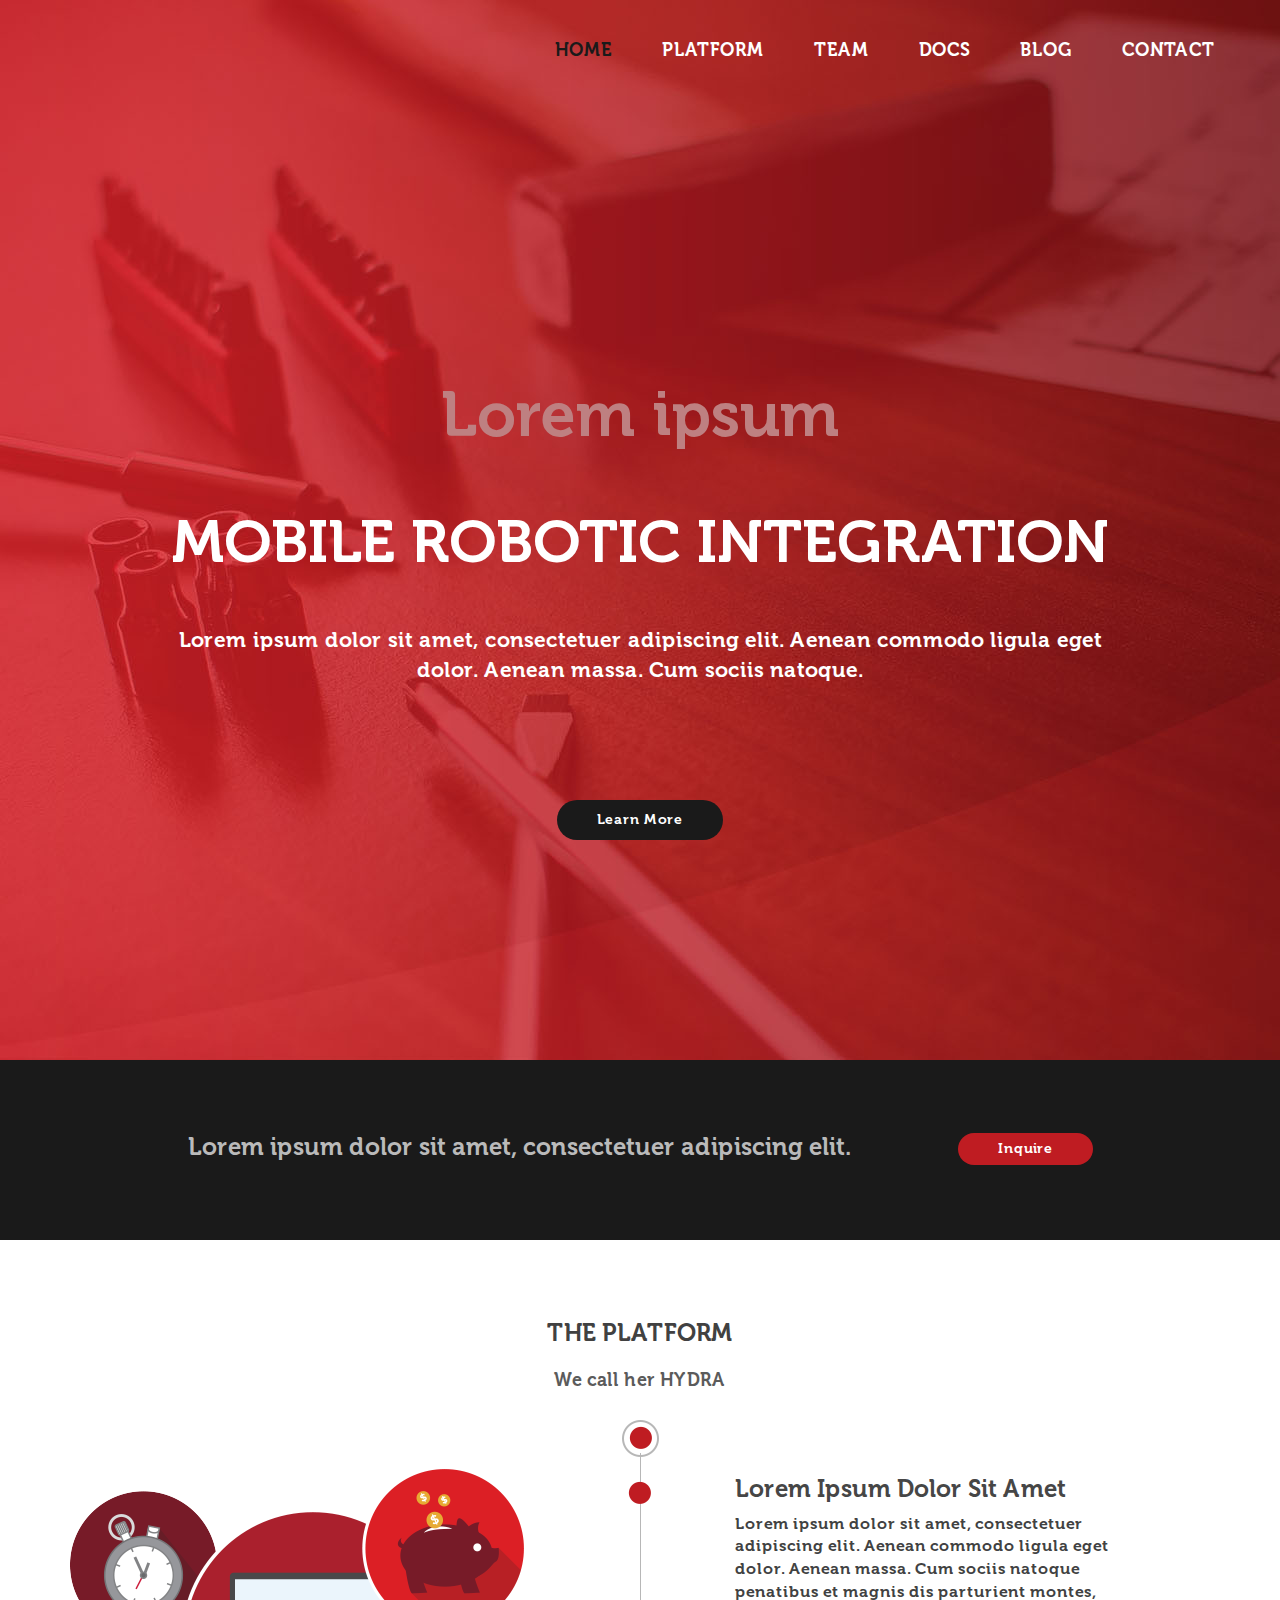
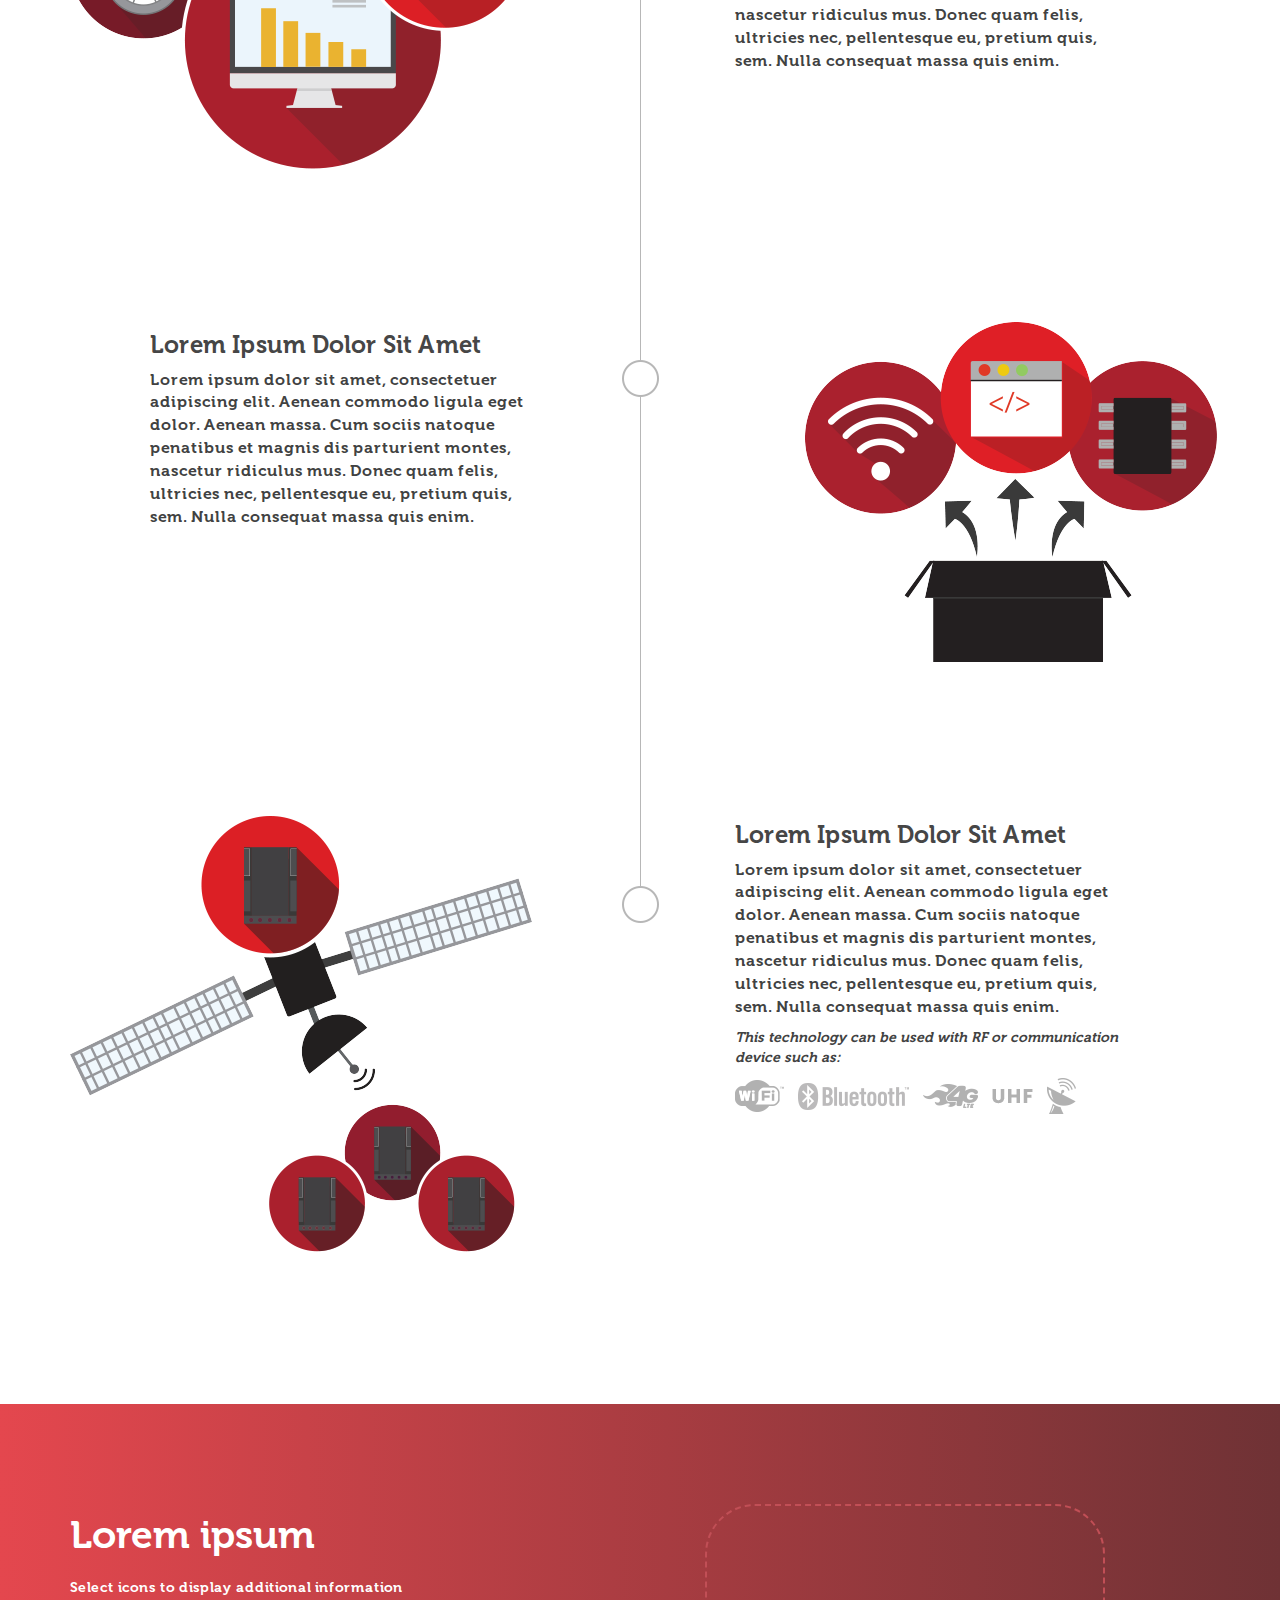
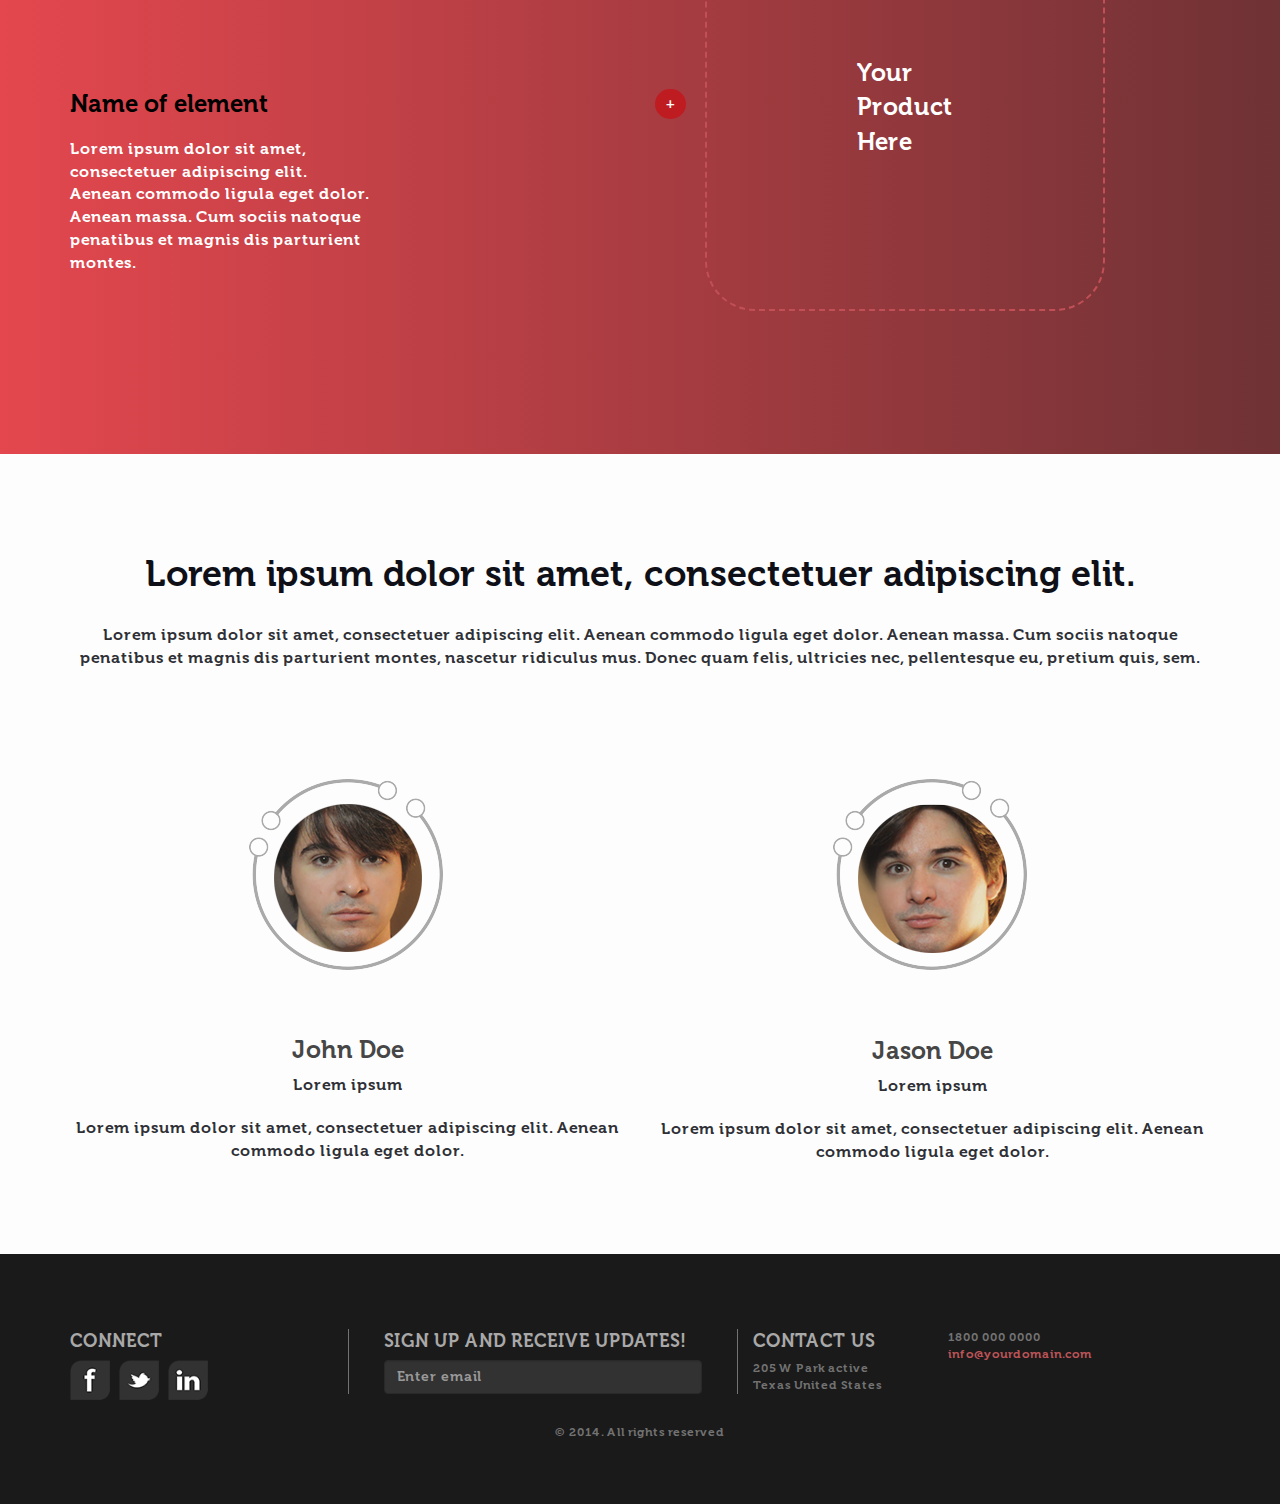
<file: One/www/index.html>
<!DOCTYPE html>
<html lang="en">
  <head>
    <meta charset="utf-8">
    <meta http-equiv="X-UA-Compatible" content="IE=edge">
    <meta name="viewport" content="width=device-width, initial-scale=1">
    <!-- The above 3 meta tags *must* come first in the head; any other head content must come *after* these tags -->
    <title>Bootstrap Challenge | One</title>

    <!-- Bootstrap -->
    <link href="css/bootstrap.min.css" rel="stylesheet">
    <link href="css/style.css" rel="stylesheet">

    <!-- HTML5 shim and Respond.js for IE8 support of HTML5 elements and media queries -->
    <!-- WARNING: Respond.js doesn't work if you view the page via file:// -->
    <!--[if lt IE 9]>
      <script src="https://oss.maxcdn.com/html5shiv/3.7.2/html5shiv.min.js"></script>
      <script src="https://oss.maxcdn.com/respond/1.4.2/respond.min.js"></script>
    <![endif]-->
  </head>
  <body>
  <section id="header">
    <div class="jumbotron">
      <nav class="navbar navbar-default">
        <div class="container-fluid">
        <div class="navbar-header">
        <button type="button" class="navbar-toggle collapsed" data-toggle="collapse" data-target="#bs-example-navbar-collapse-1" aria-expanded="false">
          <span class="sr-only">Toggle navigation</span>
          <span class="icon-bar"></span>
          <span class="icon-bar"></span>
          <span class="icon-bar"></span>
        </button>
      </div><!-- End navbar collapse -->
        <div class="collapse navbar-collapse" id="bs-example-navbar-collapse-1">
          <ul class="nav navbar-nav navbar-right">
            <li class="active"><a href="#">HOME <span class="sr-only">(current)</span></a></li>
            <li><a href="#">PLATFORM</a></li>
            <li><a href="#">TEAM</a></li>
            <li><a href="#">DOCS</a></li>
            <li><a href="#">BLOG</a></li>
            <li><a href="#">CONTACT</a></li>
          </ul>
        </div>
        </div>
      </nav>
      <div class="jumbotron-inner text-center">
        <h1>Lorem ipsum</h1>
        <h2>MOBILE ROBOTIC INTEGRATION</h2>
        <p class="jumbo-p center-block">Lorem ipsum dolor sit amet, consectetuer adipiscing elit. Aenean commodo ligula eget dolor. Aenean massa. Cum sociis natoque.</p>
        <a href="#" class="btn btn-default jumbo-btn" role="button">Learn More</a>
      </div>
    </div><!-- End Jumbotron -->
  </section>

  <section id="second">
    <div class="container">
      <div class="row">
        <div class="col-md-12 text-center">
          Lorem ipsum dolor sit amet, consectetuer adipiscing elit.
          <a href="#" class="btn btn-default second-btn" role="button">Inquire</a>
        </div>
      </div>
    </div>
  </section>

  <section id="platform">
    <div class="container">
      <div class="row">
        <div class="col-md-12 text-center">
          <h3>THE <strong>PLATFORM</strong></h3>
          <h4>We call her HYDRA</h4>
        </div>
      </div>

      <div class="row">
        <div class="col-md-6 platform-leftcol">
          <img src="img/image-1.png" alt="image one" />
        </div>
        <div class="col-md-6 platform-rightcol">
          <h5>Lorem Ipsum Dolor Sit Amet</h5>
          <p>
            Lorem ipsum dolor sit amet, consectetuer adipiscing elit. Aenean commodo ligula eget dolor. Aenean massa. Cum sociis natoque penatibus et magnis dis parturient montes, nascetur ridiculus mus. Donec quam felis, ultricies nec, pellentesque eu, pretium quis, sem. Nulla consequat massa quis enim.
          </p>
        </div>
      </div><!-- End row one -->

      <div class="row">
        <div class="col-md-6 platform-leftcol">
          <h5>Lorem Ipsum Dolor Sit Amet</h5>
          <p>
            Lorem ipsum dolor sit amet, consectetuer adipiscing elit. Aenean commodo ligula eget dolor. Aenean massa. Cum sociis natoque penatibus et magnis dis parturient montes, nascetur ridiculus mus. Donec quam felis, ultricies nec, pellentesque eu, pretium quis, sem. Nulla consequat massa quis enim.
          </p>
        </div>
        <div class="col-md-6 platform-rightcol">
          <img src="img/image-2.png" alt="image two" />
        </div>
      </div><!-- End row two -->

      <div class="row">
        <div class="col-md-6 platform-leftcol">
          <img src="img/image-3.png" alt="image three" />
        </div>
        <div class="col-md-6 platform-rightcol">
          <h5>Lorem Ipsum Dolor Sit Amet</h5>
          <p>
            Lorem ipsum dolor sit amet, consectetuer adipiscing elit. Aenean commodo ligula eget dolor. Aenean massa. Cum sociis natoque penatibus et magnis dis parturient montes, nascetur ridiculus mus. Donec quam felis, ultricies nec, pellentesque eu, pretium quis, sem. Nulla consequat massa quis enim.
          </p>
          <p class="second-psmall">
            This technology can be used with RF or communication device such as:
          </p>
          <div class="second-tech-list">
            <img src="img/tech-1.png" alt="tech one" />
            <img src="img/tech-2.png" alt="tech two" />
            <img src="img/tech-3.png" alt="tech three" />
            <img src="img/tech-4.png" alt="tech four" />
            <img src="img/tech-5.png" alt="tech five" />
          </div>
        </div>
      </div><!-- End row three -->
    </div>
  </section>

  <section id="product">
    <div class="container">
      <div class="row">
        <div class="col-md-6">
          <h6><strong>Lorem</strong> ipsum</h6>
          <span class="product-text">Select icons to display additional information</span>
          <h5>Name of element</h5>
          <p class="product-p">
            Lorem ipsum dolor sit amet, consectetuer adipiscing elit. Aenean commodo ligula eget dolor. Aenean massa. Cum sociis natoque penatibus et magnis dis parturient montes.
          </p>
        </div>
        <div class="col-md-6">
          <span class="btn product-btn pull-left">+</span>
          <div class="product-square">
            <div class="product-square-text">Your<br />Product<br />Here</div>
          </div>
        </div>
      </div>
    </div>
  </section>

  <section id="portrait">
    <div class="container">
      <div class="row text-center">
        <div class="col-md-12">
          <h3>Lorem ipsum dolor sit amet, consectetuer <strong>adipiscing elit.</strong></h3>
          <p>
            Lorem ipsum dolor sit amet, consectetuer adipiscing elit. Aenean commodo ligula eget dolor. Aenean massa. Cum sociis natoque penatibus et magnis dis parturient montes, nascetur ridiculus mus. Donec quam felis, ultricies nec, pellentesque eu, pretium quis, sem.
          </p>
        </div>
      </div>
      <div class="row text-center">
        <div class="col-md-6">
          <img src="img/portrait-1.png" alt="portrait one" />
          <h5>John Doe</h5>
          <p class="portrait-p">
            Lorem ipsum
          </p>
          <p>
            Lorem ipsum dolor sit amet, consectetuer adipiscing elit. Aenean commodo ligula eget dolor.
          </p>
        </div>
        <div class="col-md-6">
          <img src="img/portrait-2.png" alt="portrait two" />
          <h5>Jason Doe</h5>
          <p class="portrait-p">
            Lorem ipsum
          </p>
          <p>
            Lorem ipsum dolor sit amet, consectetuer adipiscing elit. Aenean commodo ligula eget dolor.
          </p>
        </div>
      </div>
    </div>
  </section>

  <footer>
    <div class="container">
      <div class="row">
        <div class="col-md-3">
          <p class="h7">CONNECT</p>
          <div class="footer-social">
            <img src="img/social-f.png" alt="Facebook" />
            <img src="img/social-t.png" alt="Twitter" />
            <img src="img/social-in.png" alt="in" />
          </div>
        </div>
        <div class="col-md-4 footer-middle">
          <p class="h7">SIGN UP AND RECEIVE UPDATES!</p>
          <input type="text" class="form-control" placeholder="Enter email">
        </div>
        <div class="col-md-2">
          <p class="h7">CONTACT US</p>
          <p>
          205 W Park active
          <br />
          Texas United States
          </p>
        </div>
        <div class="col-md-3">
          <p>
            1800 000 0000
            <br />
            <a href="#" class="footer-a">info@yourdomain.com</a>
          </p>
        </div>
      </div>
      <div class="row">
        <div class="col-md-12n text-center">
          <p class="footer-copy">&copy; 2014. All rights reserved</p>
        </div>
      </div>
    </div>
  </footer>

    <!-- jQuery (necessary for Bootstrap's JavaScript plugins) -->
    <script src="https://ajax.googleapis.com/ajax/libs/jquery/1.11.3/jquery.min.js"></script>
    <!-- Include all compiled plugins (below), or include individual files as needed -->
    <script src="js/bootstrap.min.js"></script>
  </body>
</html>
</file>
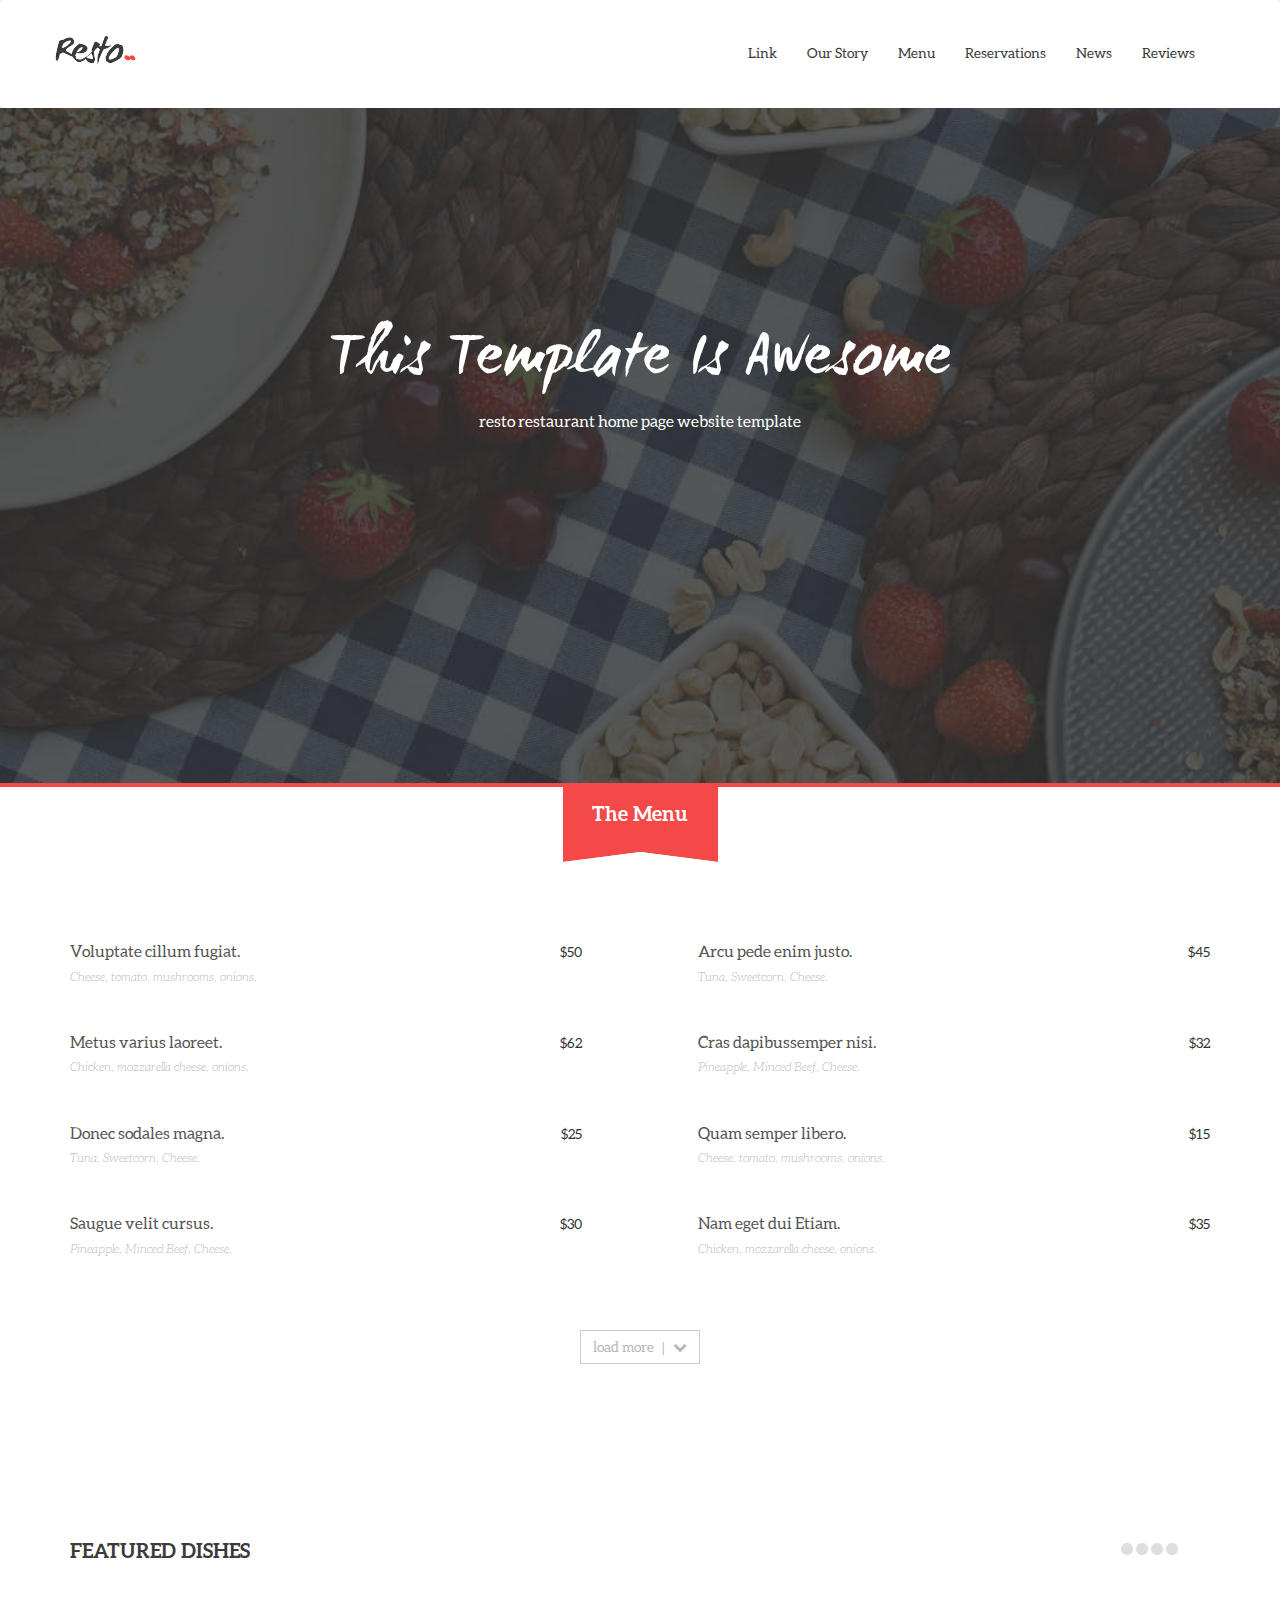
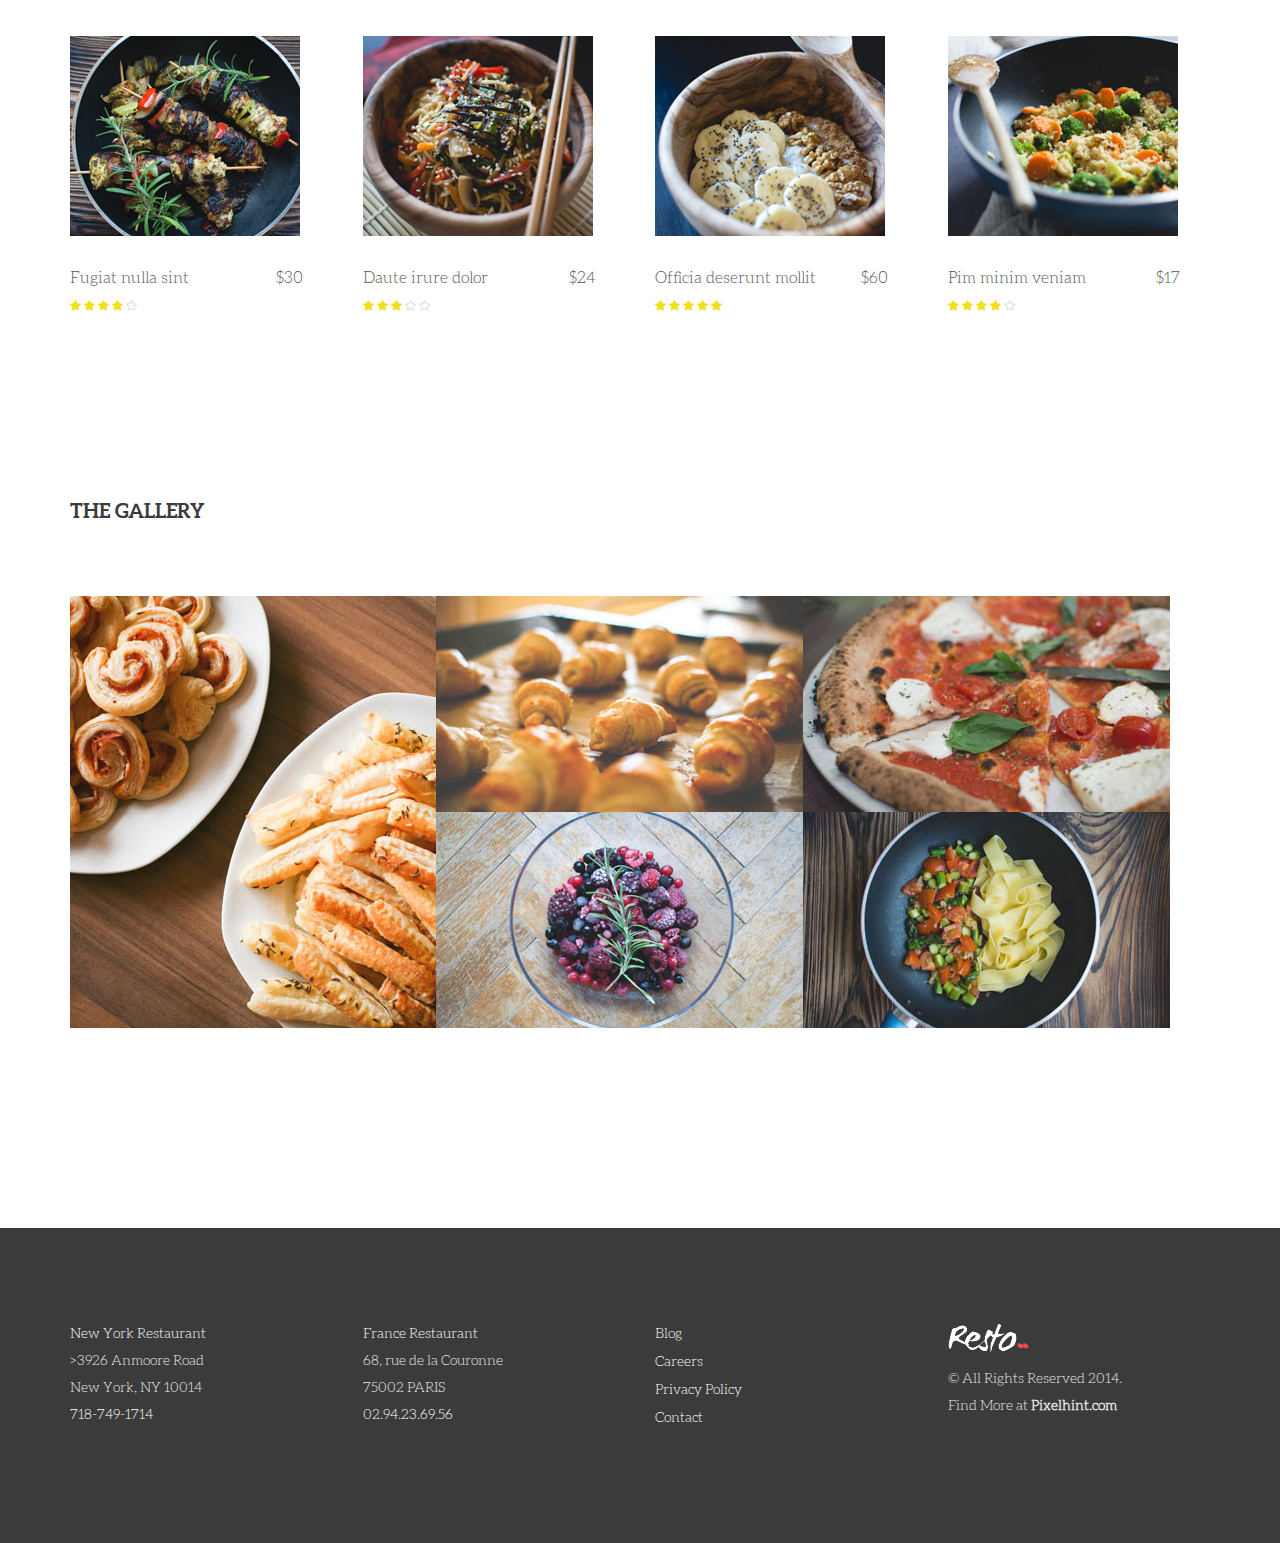
<file: Three/www/index.html>
<!DOCTYPE html>
<html lang="en">
  <head>
    <meta charset="utf-8">
    <meta http-equiv="X-UA-Compatible" content="IE=edge">
    <meta name="viewport" content="width=device-width, initial-scale=1">
    <!-- The above 3 meta tags *must* come first in the head; any other head content must come *after* these tags -->
    <title>Three</title>

    <!-- Bootstrap -->
    <link href="css/bootstrap.min.css" rel="stylesheet">

    <!-- Font Awesome -->
    <link rel="stylesheet" href="https://maxcdn.bootstrapcdn.com/font-awesome/4.5.0/css/font-awesome.min.css">

    <!-- Custom Style -->
    <link href="css/style.css" rel="stylesheet">

    <!-- HTML5 shim and Respond.js for IE8 support of HTML5 elements and media queries -->
    <!-- WARNING: Respond.js doesn't work if you view the page via file:// -->
    <!--[if lt IE 9]>
      <script src="https://oss.maxcdn.com/html5shiv/3.7.2/html5shiv.min.js"></script>
      <script src="https://oss.maxcdn.com/respond/1.4.2/respond.min.js"></script>
    <![endif]-->
  </head>
  <body>
    <section id="header">
      <div class="jumbotron">
        <nav class="navbar navbar-default">
          <div class="container">
            <!-- Brand and toggle get grouped for better mobile display -->
            <div class="navbar-header">
              <button type="button" class="navbar-toggle collapsed" data-toggle="collapse" data-target="#navbar-three" aria-expanded="false">
                <span class="sr-only">Toggle navigation</span>
                <span class="icon-bar"></span>
                <span class="icon-bar"></span>
                <span class="icon-bar"></span>
              </button>
              <a class="navbar-brand" href="#"><div class="logo"></div></a>
            </div>

            <!-- Collect the nav links, forms, and other content for toggling -->
            <div class="collapse navbar-collapse" id="navbar-three">
              <ul class="nav navbar-nav navbar-right">
                <li class="active"><a href="#">Link <span class="sr-only">(current)</span></a></li>
                <li><a href="#">Our Story</a></li>
                <li><a href="#">Menu</a></li>
                <li><a href="#">Reservations</a></li>
                <li><a href="#">News</a></li>
                <li><a href="#">Reviews</a></li>
              </ul>
            </div><!-- /.navbar-collapse -->
          </div><!-- /.container-fluid -->
        </nav>
        <div class="jumbotron-inner text-center">
          <div class="container">
            <h1>This Template Is Awesome</h1>
            <h2>resto restaurant home page website template</h2>
          </div>
        </div>
      </div>
    </section>

    <section id="menu">
      <div class="container">
        <div class="row">
          <div class="col-md-12 text-center">
            <h3 class="center-block">The Menu</h3>
          </div>
        </div>

        <div class="row">
          <div class="col-md-6 menu-right-padding">
            <div class="menu-item  clearfix">
              <div class="menu-info pull-left">
                <h4>Voluptate cillum fugiat.</h4>
                <h5>Cheese, tomato, mushrooms, onions.</h5>
              </div>
              <div class="menu-price pull-right">
                $50
              </div>
            </div>
            <div class="menu-item clearfix">
              <div class="menu-info pull-left">
                <h4>Metus varius laoreet.</h4>
                <h5>Chicken, mozzarella cheese, onions.</h5>
              </div>
              <div class="menu-price pull-right">
                $62
              </div>
            </div>
            <div class="menu-item clearfix">
              <div class="menu-info pull-left">
                <h4>Donec sodales magna.</h4>
                <h5>Tuna, Sweetcorn, Cheese.</h5>
              </div>
              <div class="menu-price pull-right">
                $25
              </div>
            </div>
            <div class="menu-item clearfix">
              <div class="menu-info pull-left">
                <h4>Saugue velit cursus.</h4>
                <h5>Pineapple, Minced Beef, Cheese.</h5>
              </div>
              <div class="menu-price pull-right">
                $30
              </div>
            </div>
          </div>
          <div class="col-md-6 menu-left-padding">
            <div class="menu-item  clearfix">
              <div class="menu-info pull-left">
                <h4>Arcu pede enim justo.</h4>
                <h5>Tuna, Sweetcorn, Cheese.</h5>
              </div>
              <div class="menu-price pull-right">
                $45
              </div>
            </div>
            <div class="menu-item clearfix">
              <div class="menu-info pull-left">
                <h4>Cras dapibussemper nisi.</h4>
                <h5>Pineapple, Minced Beef, Cheese.</h5>
              </div>
              <div class="menu-price pull-right">
                $32
              </div>
            </div>
            <div class="menu-item clearfix">
              <div class="menu-info pull-left">
                <h4>Quam semper libero.</h4>
                <h5>Cheese, tomato, mushrooms, onions.</h5>
              </div>
              <div class="menu-price pull-right">
                $15
              </div>
            </div>
            <div class="menu-item clearfix">
              <div class="menu-info pull-left">
                <h4>Nam eget dui Etiam.</h4>
                <h5>Chicken, mozzarella cheese, onions.</h5>
              </div>
              <div class="menu-price pull-right">
                $35
              </div>
            </div>
          </div>
        </div>

        <div class="row">
          <div class="col-md-12 text-center">
            <a href="#" class="btn btn-default" role="button">load more &nbsp; | &nbsp; <i class="fa fa-chevron-down"></i></a>
          </div>
        </div>
      </div>
    </section>

    <section id="dish">
      <div class="container">
        <div class="row">
          <div class="col-md-12">
            <div class="pull-left clearfix">
              <h6>FEATURED DISHES</h6>
            </div>
            <div class="pull-right clearfix dish-circle">
              <i class="fa fa-circle"></i>
              <i class="fa fa-circle"></i>
              <i class="fa fa-circle"></i>
              <i class="fa fa-circle"></i>
            </div>
          </div>
        </div>

        <div class="row">
          <div class="col-md-3">
            <div class="dish-item" id="dish-1"></div>
            <div class="dish-text">
              Fugiat nulla sint
              <div class="dish-rating">
                <i class="fa fa-star"></i>
                <i class="fa fa-star"></i>
                <i class="fa fa-star"></i>
                <i class="fa fa-star"></i>
                <i class="fa fa-star-o"></i>
              </div>
            </div>
            <div class="dish-text">
              $30
            </div>
          </div>
          <div class="col-md-3">
            <div class="dish-item" id="dish-2"></div>
            <div class="dish-text">
              Daute irure dolor
              <div class="dish-rating">
                <i class="fa fa-star"></i>
                <i class="fa fa-star"></i>
                <i class="fa fa-star"></i>
                <i class="fa fa-star-o"></i>
                <i class="fa fa-star-o"></i>
              </div>
            </div>
            <div class="dish-text">
              $24
            </div>
          </div>
          <div class="col-md-3">
            <div class="dish-item" id="dish-3"></div>
            <div class="dish-text">
              Officia deserunt mollit
              <div class="dish-rating">
                <i class="fa fa-star"></i>
                <i class="fa fa-star"></i>
                <i class="fa fa-star"></i>
                <i class="fa fa-star"></i>
                <i class="fa fa-star"></i>
              </div>
            </div>
            <div class="dish-text">
              $60
            </div>
          </div>
          <div class="col-md-3">
            <div class="dish-item" id="dish-4"></div>
            <div class="dish-text">
              Pim minim veniam
              <div class="dish-rating clearfix">
                <i class="fa fa-star"></i>
                <i class="fa fa-star"></i>
                <i class="fa fa-star"></i>
                <i class="fa fa-star"></i>
                <i class="fa fa-star-o"></i>
              </div>
            </div>
            <div class="dish-text">
              $17
            </div>
          </div>
        </div>
      </div>
    </section>

    <section id="gallery">
      <div class="container">
        <div class="row">
            <div class="col-md-12">
              <h6>THE GALLERY</h6>
            </div>
        </div>

        <div class="row">
          <div class="col-md-12">
              <div class="img"></div>
          </div>
        </div>
      </div>
    </section>

    <footer>
      <div class="container">
        <div class="row">
          <div class="col-md-3">
            <p>
              New York Restaurant
              <hr />
              <span>>3926 Anmoore Road</span>
              <hr />
              <span>New York, NY 10014</span>
              <hr />
              718-749-1714
            </p>
          </div>
          <div class="col-md-3">
            <p>
              France Restaurant
              <hr />
              <span>68, rue  de la Couronne</span>
              <hr />
              <span>75002 PARIS</span>
              <hr />
              02.94.23.69.56
            </p>
          </div>
          <div class="col-md-3">
            <a href="#">Blog</a>
            <a href="#">Careers</a>
            <a href="#">Privacy Policy</a>
            <a href="#">Contact</a>
          </div>
          <div class="col-md-3">
            <div class="logo-footer"></div>
            <p>
              <span>© All Rights Reserved 2014.</span>
              <hr />
              <span>Find  More at <strong>Pixelhint.com</strong></span>
            </p>
          </div>
        </div>
      </div>
    </footer>

    <!-- jQuery (necessary for Bootstrap's JavaScript plugins) -->
    <script src="https://ajax.googleapis.com/ajax/libs/jquery/1.11.3/jquery.min.js"></script>
    <!-- Include all compiled plugins (below), or include individual files as needed -->
    <script src="js/bootstrap.min.js"></script>
  </body>
</html>
</file>
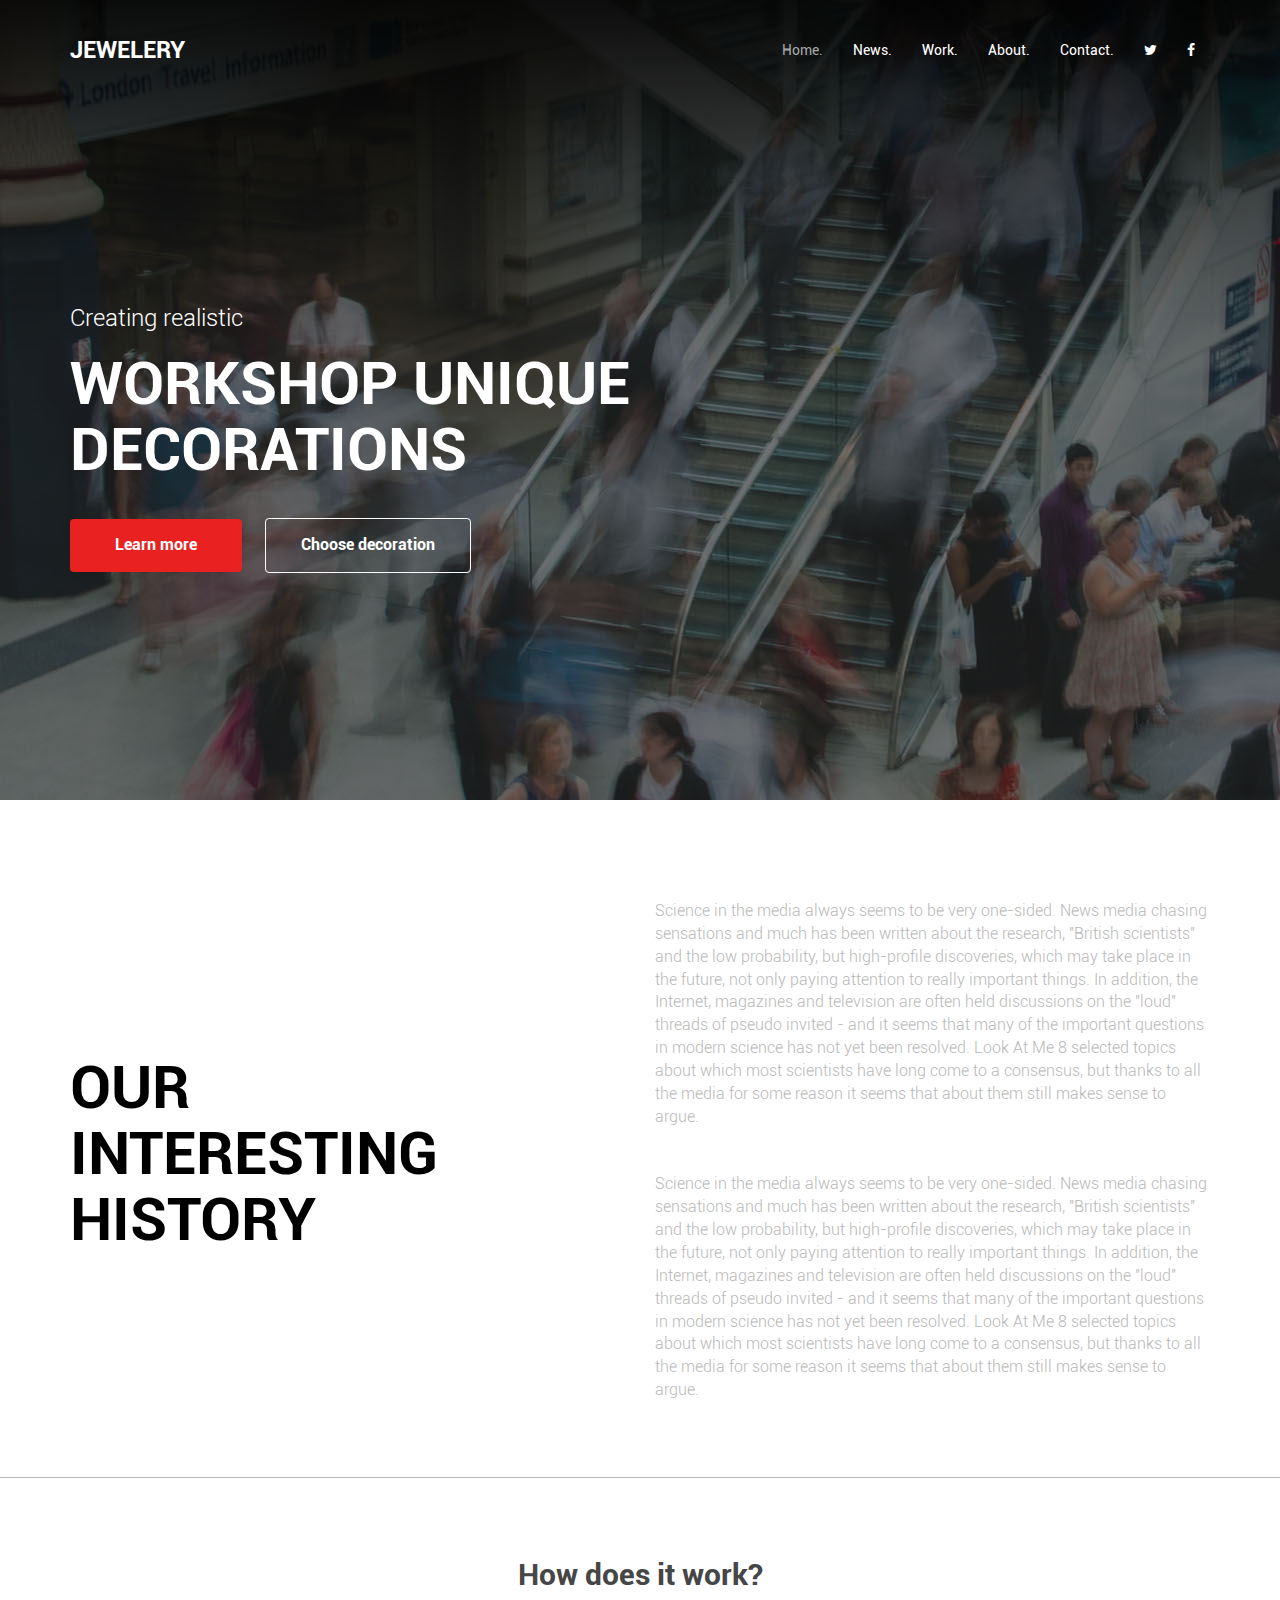
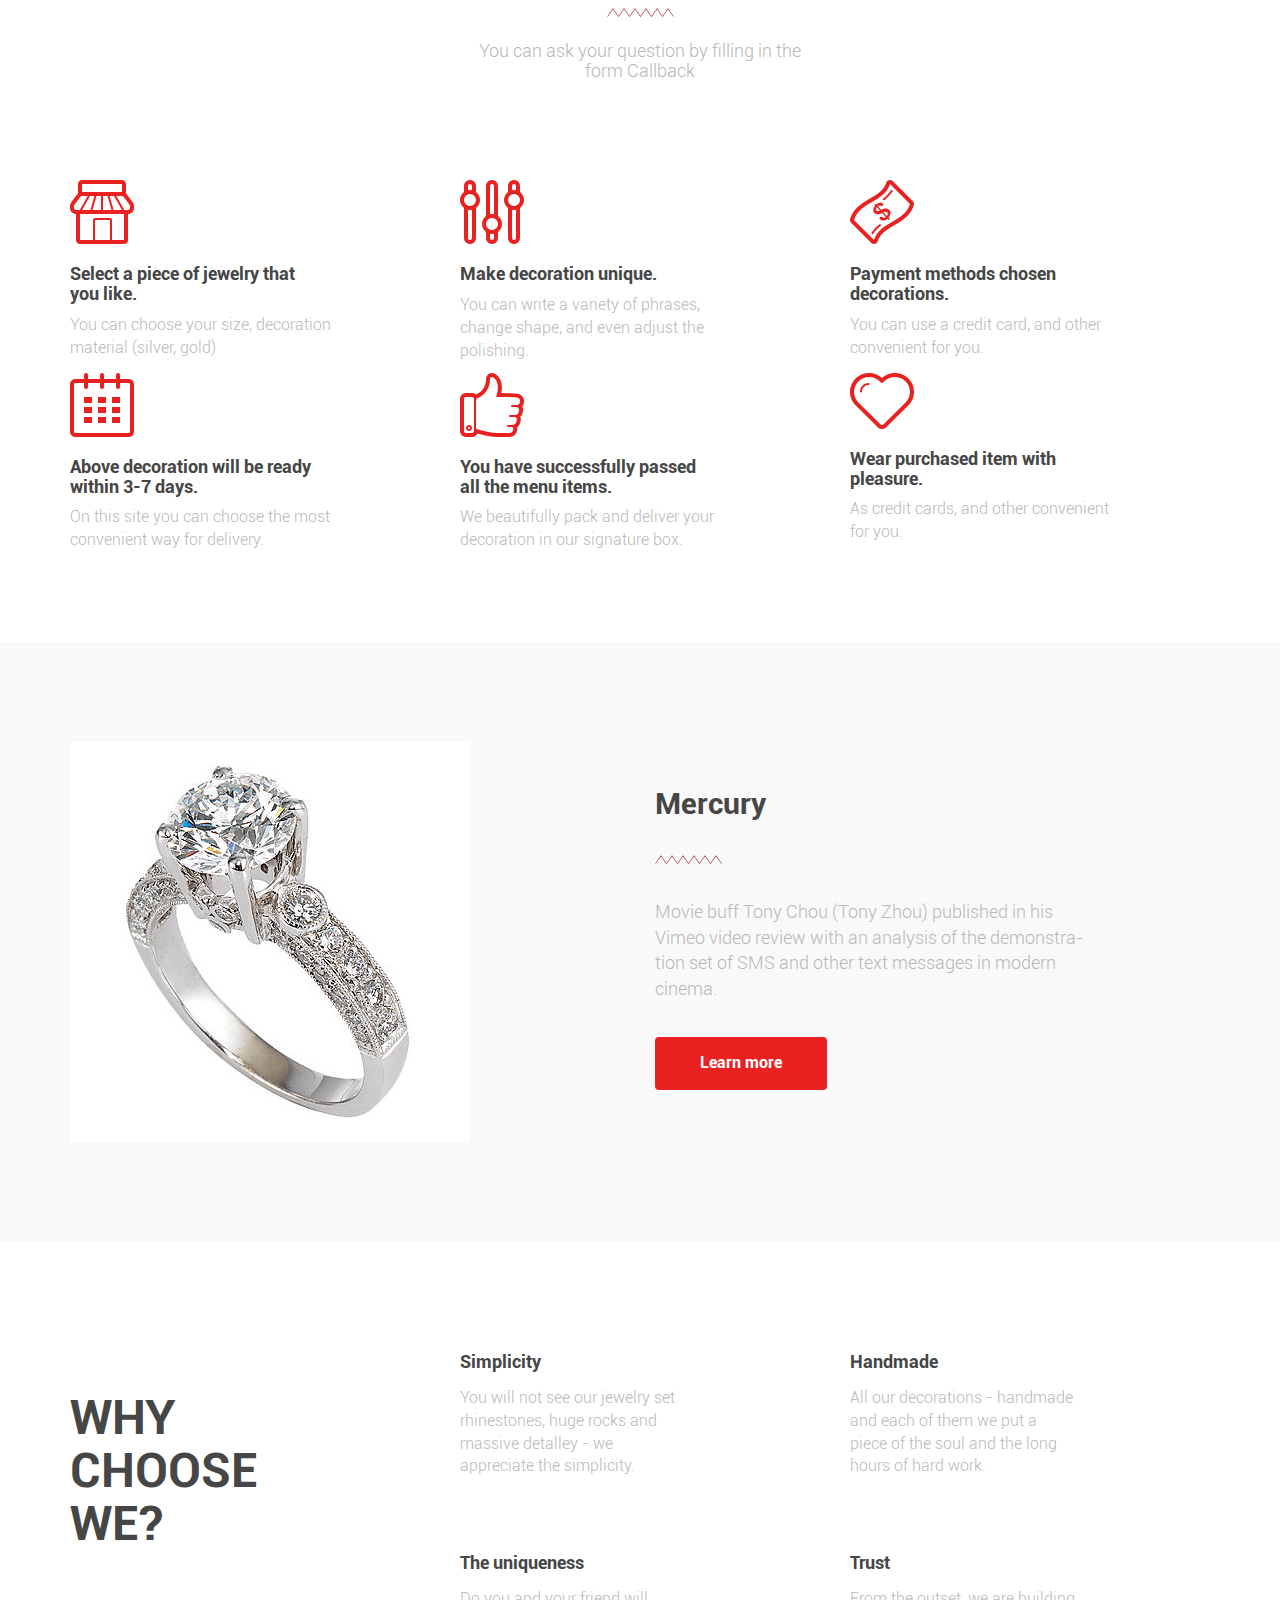
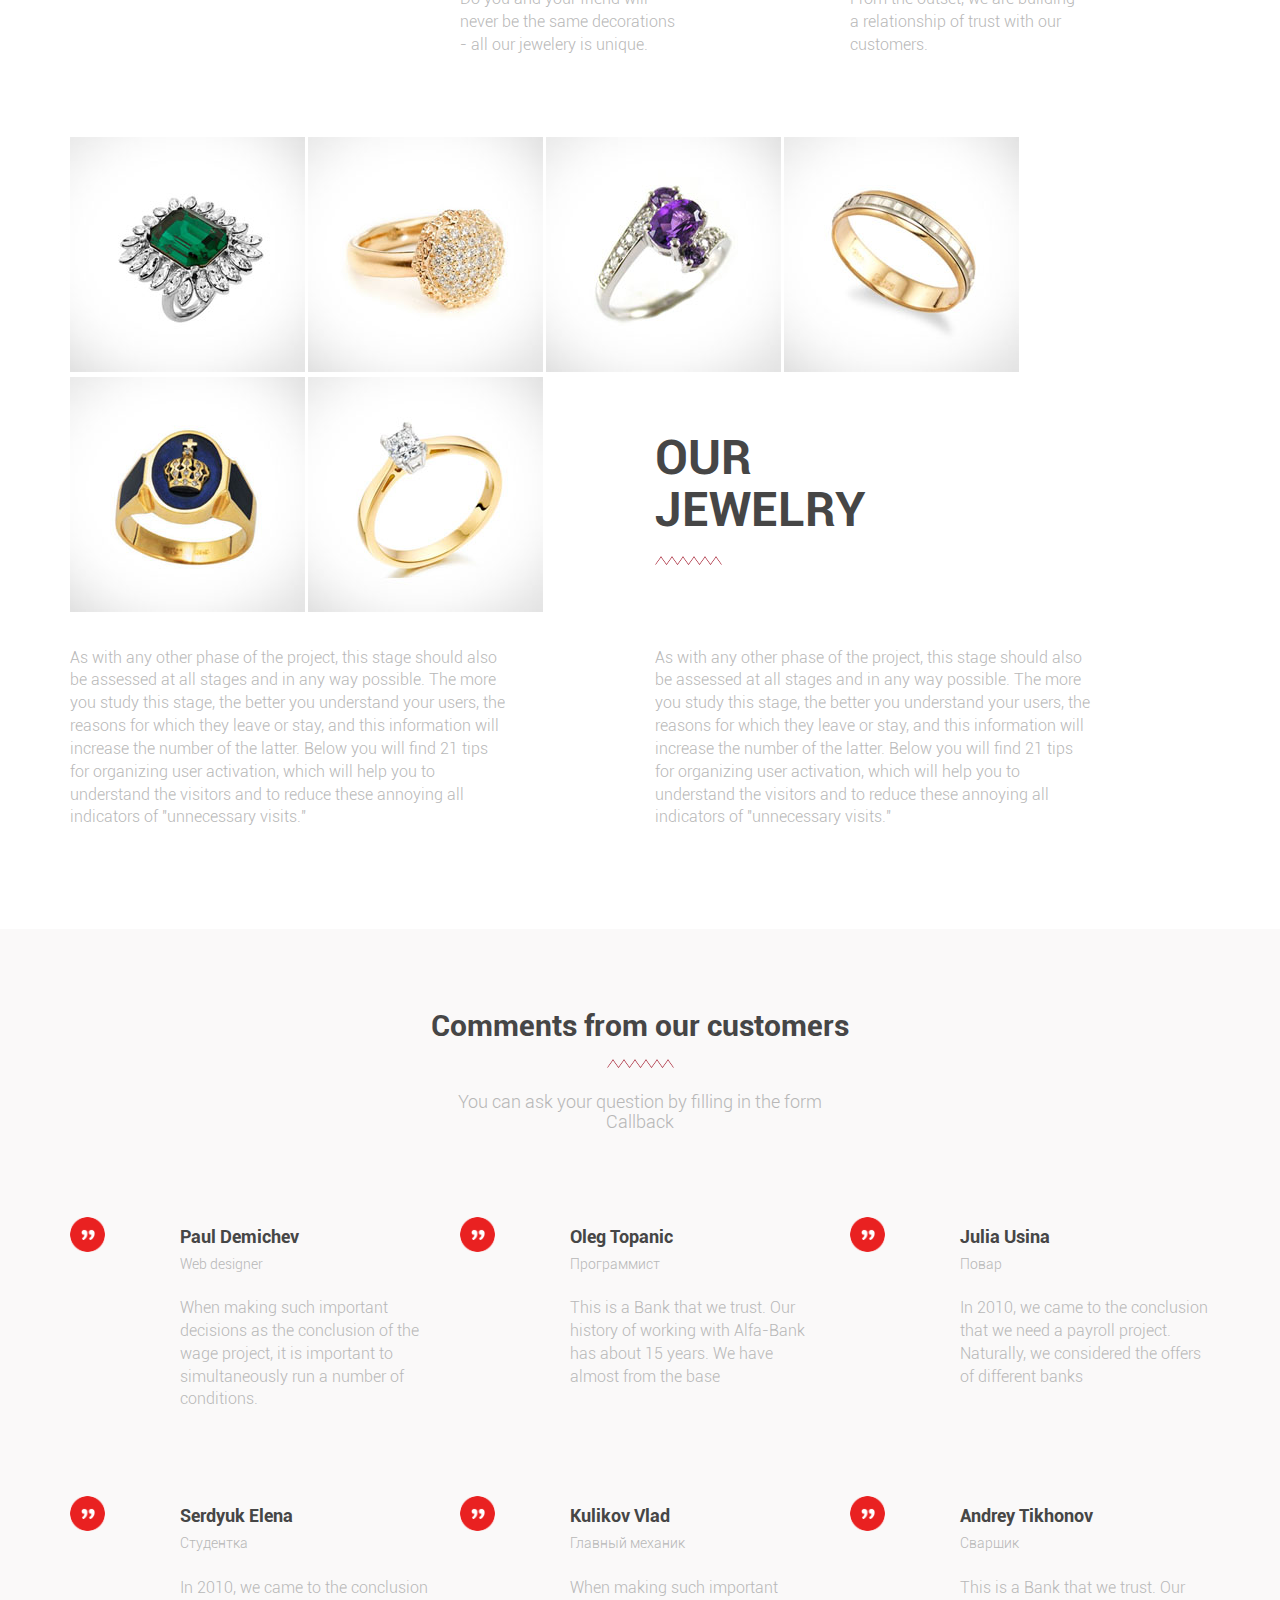
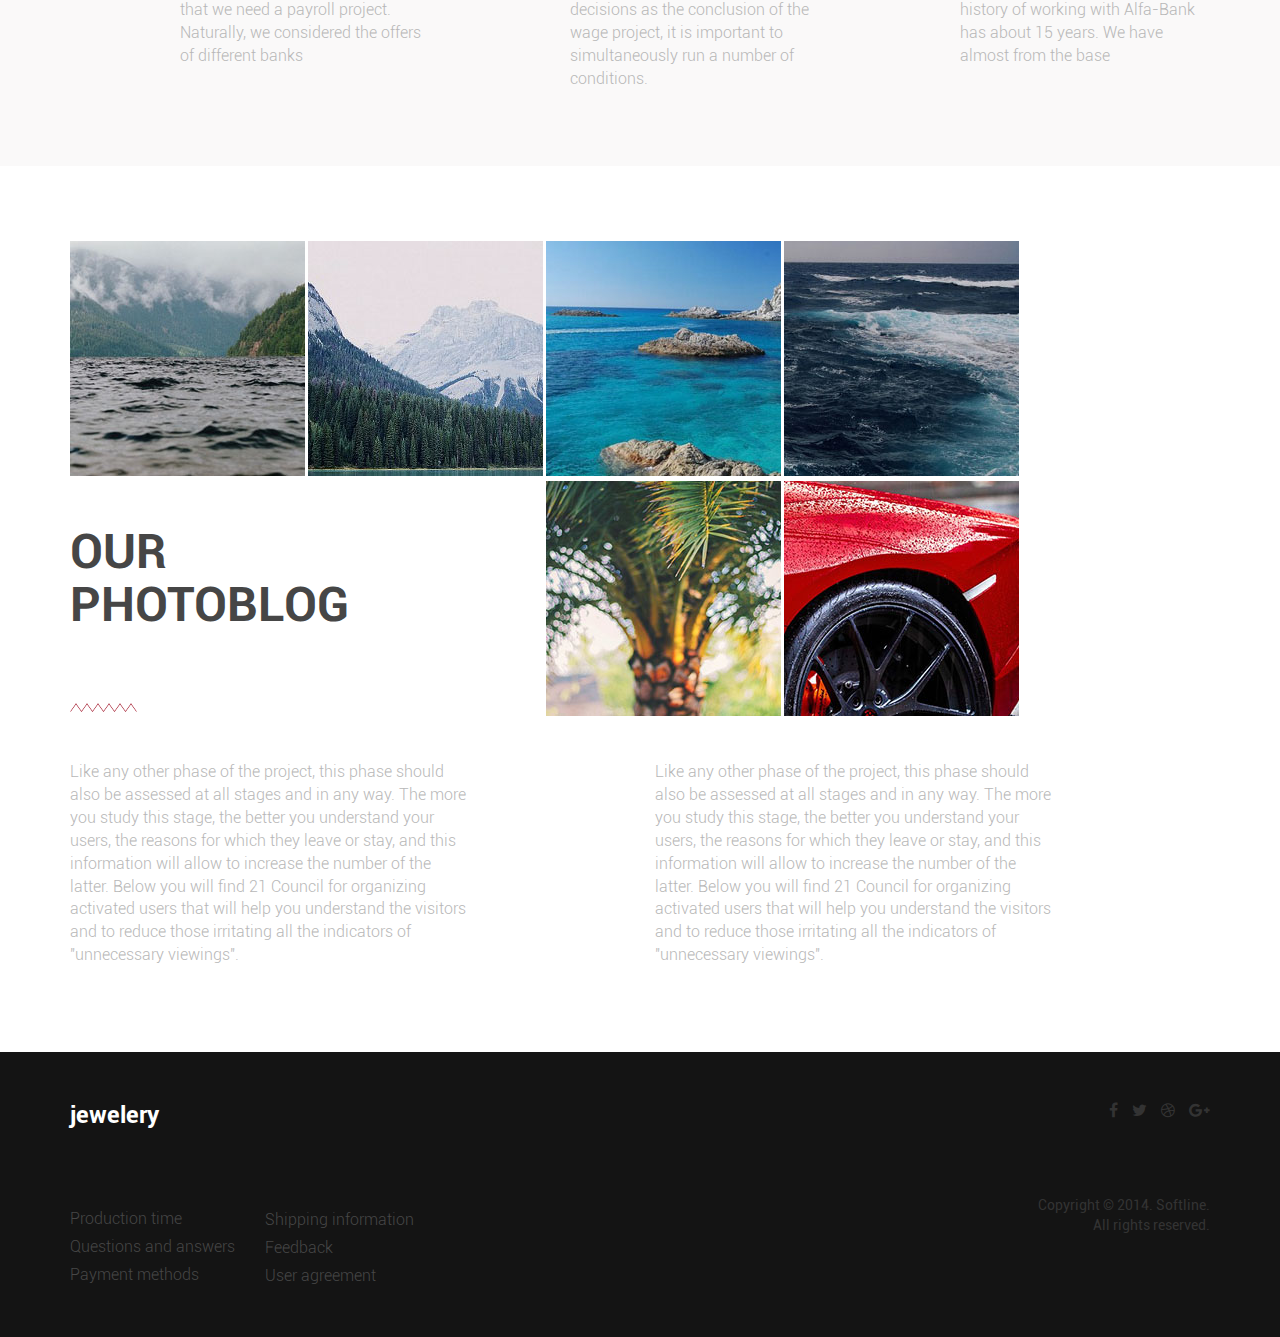
<file: Two/www/index.html>
<!DOCTYPE html>
<html lang="en">
  <head>
    <meta charset="utf-8">
    <meta http-equiv="X-UA-Compatible" content="IE=edge">
    <meta name="viewport" content="width=device-width, initial-scale=1">
    <!-- The above 3 meta tags *must* come first in the head; any other head content must come *after* these tags -->
    <title>Two</title>

    <!-- Font Awesome -->
    <link rel="stylesheet" href="https://maxcdn.bootstrapcdn.com/font-awesome/4.5.0/css/font-awesome.min.css">

    <!-- Bootstrap -->
    <link href="css/bootstrap.min.css" rel="stylesheet">
    <link href="css/style.css" rel="stylesheet">

    <!-- HTML5 shim and Respond.js for IE8 support of HTML5 elements and media queries -->
    <!-- WARNING: Respond.js doesn't work if you view the page via file:// -->
    <!--[if lt IE 9]>
      <script src="https://oss.maxcdn.com/html5shiv/3.7.2/html5shiv.min.js"></script>
      <script src="https://oss.maxcdn.com/respond/1.4.2/respond.min.js"></script>
    <![endif]-->
  </head>
  <body>

    <section id="header">
      <div class="jumbotron">
        <nav class="navbar navbar-default">
          <div class="container">
            <!-- Brand and toggle get grouped for better mobile display -->
            <div class="navbar-header">
              <button type="button" class="navbar-toggle collapsed" data-toggle="collapse" data-target="#collapsible" aria-expanded="false">
                <span class="sr-only">Toggle navigation</span>
                <span class="icon-bar"></span>
                <span class="icon-bar"></span>
                <span class="icon-bar"></span>
              </button>
              <a class="navbar-brand" href="#">JEWELERY</a>
            </div>

            <!-- Collect the nav links, forms, and other content for toggling -->
            <div class="collapse navbar-collapse" id="collapsible">
              <ul class="nav navbar-nav navbar-right">
                <li class="active"><a href="#">Home. <span class="sr-only">(current)</span></a></li>
                <li><a href="#">News.</a></li>
                <li><a href="#">Work.</a></li>
                <li><a href="#">About.</a></li>
                <li><a href="#">Contact.</a></li>
                <li><a href="#"><i class="fa fa-twitter"></i></a></li>
                <li><a href="#"><i class="fa fa-facebook"></i></a></li>
              </ul>
            </div>
          </div>
        </nav>
        <div class="jumbotron-inner">
          <div class="container jumbo-inner">
            <h6>Creating realistic</h6>
            <h1>WORKSHOP UNIQUE DECORATIONS</h1>
            <a href="#" class="btn btn-default btn-red" role="button">Learn more</a>
            <a href="#" class="btn btn-default btn-ghost" role="button">Choose decoration</a>
          </div>
        </div>
      </div>
    </section>

    <section id="history">
      <div class="container">
        <div class="row">
          <div class="col-md-6">
            <h1 class="history-h1">OUR INTERESTING HISTORY</h1>
          </div>
          <div class="col-md-6">
            <p>
              Science in the media always seems to be very one-sided. News media chasing sensations and much has been written about the research, "British scientists" and the low probability, but high-profile discoveries, which may take place in the future, not only paying attention to really important things. In addition, the Internet, magazines and television are often held discussions on the "loud" threads of pseudo invited - and it seems that many of the important questions in modern science has not yet been resolved. Look At Me 8 selected topics about which most scientists have long come to a consensus, but thanks to all the media for some reason it seems that about them still makes sense to argue.
            </p>
            <p>
              Science in the media always seems to be very one-sided. News media chasing sensations and much has been written about the research, "British scientists" and the low probability, but high-profile discoveries, which may take place in the future, not only paying attention to really important things. In addition, the Internet, magazines and television are often held discussions on the "loud" threads of pseudo invited - and it seems that many of the important questions in modern science has not yet been resolved. Look At Me 8 selected topics about which most scientists have long come to a consensus, but thanks to all the media for some reason it seems that about them still makes sense to argue.
            </p>
          </div>
        </div>
      </div>
    </section>

    <section id="steps">
      <div class="container">
        <div class="row">
          <div class="col-md-12 text-center">
            <h1 class="steps-h1">How does it work?</h1>
            <img class="wave" src="img/wave.png" alt="wave" />
            <h2 class="steps-h2 center-block">You can ask your question by filling in the form Callback</h2>
          </div>
        </div>

        <div class="row">
          <div class="col-md-4 center992">
            <img src="img/one.png" alt="one" />
            <h3 class="steps-h3">Select a piece of jewelry that you like.</h3>
            <p>
              You can choose your size, decoration material (silver, gold)
            </p>
          </div>
          <div class="col-md-4 center992">
            <img src="img/two.png" alt="two" />
            <h3 class="steps-h3">Make decoration unique.</h3>
            <p>
              You can write a variety of phrases, change shape, and even adjust the polishing.
            </p>
          </div>
          <div class="col-md-4 center992">
            <img src="img/three.png" alt="three" />
            <h3 class="steps-h3">Payment methods chosen decorations.</h3>
            <p>
              You can use a credit card, and other convenient for you.
            </p>
          </div>
        </div>

        <div class="row">
          <div class="col-md-4 center992">
            <img src="img/four.png" alt="four" />
            <h3 class="steps-h3">Above decoration will be ready within 3-7 days.</h3>
            <p>
              On this site you can choose the most convenient way for delivery.
            </p>
          </div>
          <div class="col-md-4 center992">
            <img src="img/five.png" alt="five" />
            <h3 class="steps-h3">You have successfully passed all the menu items.</h3>
            <p>
              We beautifully pack and deliver your decoration in our signature box.
            </p>
          </div>
          <div class="col-md-4 center992">
            <img src="img/six.png" alt="six" />
            <h3 class="steps-h3">Wear purchased item with pleasure.</h3>
            <p>
              As credit cards, and other convenient for you.
            </p>
          </div>
        </div>
      </div>
    </section>

    <section id="jewel">
      <div class="container">
        <div class="row">
          <!--
          <div class="col-md-1 helper-valign">
            <img class="btn-arrow" src="img/left-arrow.png" alt="left arrow" />
          </div>
          -->
          <div class="col-md-6 jewel">
            <img class="jewel-jewel" src="img/jewel.jpg" alt="jewel" />
          </div>
          <div class="col-md-6 jewel">
            <h1 class="jewel-h1">Mercury</h1>
            <img class="jewel-wave" src="img/wave.png" alt="wave" />
            <p>
              Movie buff Tony Chou (Tony Zhou) published in his Vimeo video review with an analysis of the demonstra- tion set of SMS and other text messages in modern cinema.
            </p>
            <a href="#" class="btn btn-default btn-red" role="button">Learn more</a>
          </div>
          <!--
          <div class="col-md-1 col-md-offset-2">
            <img class="btn-arrow" src="img/right-arrow.png" alt="right arrow" />
          </div>
          -->
        </div>
      </div>
    </section>

    <section id="work">
      <div class="container">
        <div class="row">
          <div class="col-md-4">
            <h1 class="work-h1">WHY CHOOSE WE?</h1>
          </div>
          <div class="col-md-4">
            <h2 class="work-h2">Simplicity</h2>
            <p>
              You will not see our jewelry set rhinestones, huge rocks and massive detalley - we appreciate the simplicity.
            </p>
            <h2 class="work-h2">The uniqueness</h2>
            <p>
              Do you and your friend will never be the same decorations - all our jewelery is unique.
            </p>
          </div>
          <div class="col-md-4">
            <h2 class="work-h2">Handmade</h2>
            <p>
              All our decorations - handmade and each of them we put a piece of the soul and the long hours of hard work.
            </p>
            <h2 class="work-h2">Trust</h2>
            <p>
              From the outset, we are building a relationship of trust with our customers.
            </p>
          </div>
        </div>

        <div class="row hide1200">
          <div class="col-md-12">
            <img src="img/work-1.jpg" alt="work one" />
            <img src="img/work-2.jpg" alt="work two" />
            <img src="img/work-3.jpg" alt="work three" />
            <img src="img/work-4.jpg" alt="work four" />
          </div>
        </div>

        <div class="row">
          <div class="col-md-6">
            <img src="img/work-5.jpg" alt="work five" />
            <img class="hide1200" src="img/work-6.jpg" alt="work six" />
          </div>
          <div class="col-md-6">
            <h1 class="work-h1">OUR JEWELRY</h1>
            <img class="work-wave" src="img/wave.png" alt="wave" />
          </div>
        </div>

        <div class="row">
          <div class="col-md-6">
            <p class="work-p">
              As with any other phase of the project, this stage should also be assessed at all stages and in any way possible. The more you study this stage, the better you understand your users, the reasons for which they leave or stay, and this information will increase the number of the latter. Below you will find 21 tips for organizing user activation, which will help you to understand the visitors and to reduce these annoying all indicators of "unnecessary visits."
            </p>
          </div>
          <div class="col-md-6">
            <p class="work-p">
              As with any other phase of the project, this stage should also be assessed at all stages and in any way possible. The more you study this stage, the better you understand your users, the reasons for which they leave or stay, and this information will increase the number of the latter. Below you will find 21 tips for organizing user activation, which will help you to understand the visitors and to reduce these annoying all indicators of "unnecessary visits."
            </p>
          </div>
        </div>
      </div>
    </section>

    <section id="comments">
      <div class="container">
        <div class="row">
          <div class="col-md-12 text-center">
            <h1 class="comments-h1">Comments from our customers</h1>
            <img class="comments-wave" src="img/wave.png" alt="wave" />
            <h2 class="comments-h2 center-block">You can ask your question by filling in the form Callback</h2>
          </div>
        </div>

        <div class="row">
          <div class="col-md-4">
            <img class="comments-img-quote" src="img/quote.png" alt="quote" />
            <div class="pull-right">
              <h3 class="comments-h3">Paul Demichev</h3>
              <h4 class="comments-h4">Web designer</h4>
              <p>
                When making such important decisions as the conclusion of the wage project, it is important to simultaneously run a number of conditions.
              </p>
            </div>
          </div>
          <div class="col-md-4">
            <img class="comments-img-quote" src="img/quote.png" alt="quote" />
            <div class="pull-right quotepadding">
              <h3 class="comments-h3">Oleg Topanic</h3>
              <h4 class="comments-h4">Программист</h4>
              <p>
                This is a Bank that we trust. Our history of working with Alfa-Bank has about 15 years. We have almost from the base
              </p>
            </div>
          </div>
          <div class="col-md-4">
            <img class="comments-img-quote" src="img/quote.png" alt="quote" />
            <div class="pull-right quotepadding">
              <h3 class="comments-h3">Julia Usina</h3>
              <h4 class="comments-h4">Повар</h4>
              <p>
                In 2010, we came to the conclusion that we need a payroll project. Naturally, we considered the offers of different banks
              </p>
            </div>
          </div>
        </div>

        <div class="row">
          <div class="col-md-4">
            <img class="comments-img-quote" src="img/quote.png" alt="quote" />
            <div class="pull-right quotepadding">
              <h3 class="comments-h3">Serdyuk Elena</h3>
              <h4 class="comments-h4">Студентка</h4>
              <p>
                In 2010, we came to the conclusion that we need a payroll project. Naturally, we considered the offers of different banks
              </p>
            </div>
          </div>
          <div class="col-md-4">
            <img class="comments-img-quote" src="img/quote.png" alt="quote" />
            <div class="pull-right quotepadding">
              <h3 class="comments-h3">Kulikov Vlad</h3>
              <h4 class="comments-h4">Главный механик</h4>
              <p>
                When making such important decisions as the conclusion of the wage project, it is important to simultaneously run a number of conditions.
              </p>
            </div>
          </div>
          <div class="col-md-4">
            <img class="comments-img-quote" src="img/quote.png" alt="quote" />
            <div class="pull-right quotepadding">
              <h3 class="comments-h3">Andrey Tikhonov</h3>
              <h4 class="comments-h4">Сварщик</h4>
              <p>
                This is a Bank that we trust. Our history of working with Alfa-Bank has about 15 years. We have almost from the base
              </p>
            </div>
          </div>
        </div>
      </div>
    </section>

    <section id="photo">
      <div class="container">
        <div class="row">
          <div class="col-md-12">
            <img src="img/photo-1.jpg" alt="photo one" />
            <img src="img/photo-2.jpg" alt="photo two" />
            <img class="hide992" src="img/photo-3.jpg" alt="photo three" />
            <img class="hide1200" src="img/photo-4.jpg" alt="photo four" />
          </div>
        </div>

        <div class="row">
          <div class="col-md-6">
            <h1 class="photo-h1">OUR PHOTOBLOG</h1>
            <img src="img/wave.png" alt="wave" />
          </div>
          <div class="col-md-6 photo-second-row">
            <img src="img/photo-5.jpg" alt="photo five" />
            <img class="hide1200 show992" src="img/photo-6.jpg" alt="photo six" />
          </div>
        </div>

        <div class="row">
          <div class="col-md-6">
            <p>
              Like any other phase of the project, this phase should also be assessed at all stages and in any way. The more you study this stage, the better you understand your users, the reasons for which they leave or stay, and this information will allow to increase the number of the latter. Below you will find 21 Council for organizing activated users that will help you understand the visitors and to reduce those irritating all the indicators of "unnecessary viewings".
            </p>
          </div>
          <div class="col-md-6">
            <p>
              Like any other phase of the project, this phase should also be assessed at all stages and in any way. The more you study this stage, the better you understand your users, the reasons for which they leave or stay, and this information will allow to increase the number of the latter. Below you will find 21 Council for organizing activated users that will help you understand the visitors and to reduce those irritating all the indicators of "unnecessary viewings".
            </p>
          </div>
        </div>
      </div>
    </section>

    <footer>
      <div class="container">
        <div class="row">
          <div class="col-md-2">
            <h1 class="footer-h1">jewelery</h1>
            <a href="#">Production time</a>
            <a href="#">Questions and answers</a>
            <a href="#">Payment methods</a>
          </div>
          <div class="col-md-2 footer-second-row">
            <a href="#">Shipping information</a>
            <a href="#">Feedback</a>
            <a href="#">User agreement</a>
          </div>
          <div class="col-md-3 col-md-offset-5 text-right">
            <h2 class="footer-h2">
              <i class="fa fa-facebook"></i>
              <i class="fa fa-twitter"></i>
              <i class="fa fa-dribbble"></i>
              <i class="fa fa-google-plus"></i>
            </h2>
            <p>
              Copyright © 2014. Softline.
              <br />
              All rights reserved.
            </p>
          </div>
        </div>
      </div>
    </footer>

    <!-- jQuery (necessary for Bootstrap's JavaScript plugins) -->
    <script src="https://ajax.googleapis.com/ajax/libs/jquery/1.11.3/jquery.min.js"></script>
    <!-- Include all compiled plugins (below), or include individual files as needed -->
    <script src="js/bootstrap.min.js"></script>
  </body>
</html>
</file>
<file: One/www/css/style.css>
/* General */
@font-face {
  font-family: 'Museo';
  src: url('../fonts/Museo700.ttf') format('truetype');
}

body {
  font-family: 'Museo', Rockwell, serif;
  font-size: 24px;
}

h1 {
  font-size: 74px;
  font-weight: 300;
}

h2 {
  font-size: 60px;
  color: #fff;
  margin: 0;
  padding: 0;
  padding-bottom: 50px;
}

h5 {
  color: #464646;
  font-size: 24px;
}

/* Nav */
.navbar {
  background: transparent;
  border: none;
  font-size: 18px;
  padding-top: 40px;
}

.navbar-default .navbar-nav>li>a {
  color: #fff;
  margin-right: 50px;
  padding: 0;
}

.navbar-default .navbar-nav>.active a,.navbar-default .navbar-nav>.active a:hover, .navbar-default .navbar-nav a:focus, .navbar-default .navbar-nav li a:hover {
  background: transparent;
  color: #1a1a1a;
}

/* Jumbotron */
.jumbotron {
  background: url('../img/hero.jpg') no-repeat;
  margin: 0;
  padding: 0;
  min-height: 1060px;
}

.jumbotron h1 {
  color: #be8081;
  margin: 0;
  padding: 0;
  padding-bottom: 60px;
}

.jumbo-p {
  font-size: 24px;
  color: #fff;
  max-width: 950px;
  padding: 0;
  padding-bottom: 100px;
}

.jumbotron-inner {
  margin: 0;
  padding-top: 300px;
}

.jumbo-btn {
  background-color: #1a1a1a;
  color: #fff;
  border: none;
  border-radius: 25px;
  -webkit-border-radius: 25px;
  -moz-border-radius: 25px;
  padding: 10px 40px;
}

/* Second */

#second {
  min-height: 180px;
  color: #bababa;
  background-color: #1a1a1a;
  padding: 70px 0;
}

.second-btn {
  background-color: #bf1c22;
  color: #fff;
  border: none;
  border-radius: 20px;
  -webkit-border-radius: 20px;
  -moz-border-radius: 20px;
  padding: 6px 40px;
  margin-left: 100px;
}

/* Platform */
#platform {
  background: #fff url('../img/platform-middle.png') no-repeat  center 180px;
  font-size: 16px;
  color: #414242;
}

#platform h3 {
  margin-top: 80px;
  margin-bottom: 25px;
  color: #414141;
  padding: 0;
}

#platform h4 {
  color: #5b5b5b;
  padding: 0;
  margin-bottom: 75px;
}

#platform p, h5 {
  padding: 0 80px;
}

#platform img {
  margin-bottom: 150px;
}

#platform img:first-child {
  padding-top: 0;
}

.platform-leftcol img {
  margin-right: 150px !important;
}

.platform-rightcol img {
  margin-left: 150px !important;
}

.second-psmall {
  font-size: 14px;
  font-style: italic;
}

.second-tech-list img:first-child {
  padding-left: 75px !important;
}

.second-tech-list img {
  opacity: 0.3;
  padding: 0 !important;
  margin: 0 5px !important;
  display: inline-block;
}

/* Product */

#product {
  min-height: 650px;
  background: #e4474e;
  background: linear-gradient(to right, #e4474e, #6f3235);
  background: -webkit-linear-gradient(left, #e4474e, #6f3235);
  background: -o-linear-gradient(right, #e4474e, #6f3235);
  background: -moz-linear-gradient(right, #e4474e, #6f3235);
}

#product h6 {
  padding-top: 100px;
  color: #fff;
  font-size: 39px;
}

.product-text {
  color: #fff;
  font-size: 14px;
}

#product h5 {
  color: #000;
  padding-top: 80px;
  font-size: 24px;
  padding-left: 0;
  margin-bottom: 20px;
}

.product-p {
  color: #fff;
  font-size: 16px;
  max-width: 300px;
}

.product-btn {
  color: #fff;
  background-color: #bf1c22;
  padding: 4px 10px;
  border-radius: 50px;
  -moz-border-radius: 50px;
  -webkit-border-radius: 50px;
  margin-top: 285px;
}

.product-btn:hover {
  color: #fff;
}

.product-square-text {
  max-width: 400px;
  color: #fff;
  border: 2px dashed #c14f56;
  padding: 150px;
  margin-top: 100px;
  margin-left: 50px;
  border-radius: 50px;
  -moz-border-radius: 50px;
  -webkit-border-radius: 50px;
}

/* Portrait */

#portrait {
  min-height: 800px;
  background: #fdfdfd;
}

#portrait h3 {
  margin-top: 100px;
  font-size: 36px;
  color: #0f1017;
  margin-bottom: 30px;
}

#portrait p {
  font-size: 16px;
  color: #2f3036;
}

.portrait-p {
  margin-bottom: 20px;
}

#portrait img {
  margin-top: 100px;
  margin-bottom: 50px;
  background: url('../img/portrait-border.png') no-repeat;
  padding: 25px;
}

/* Footer */

footer {
  min-height: 250px;
  background: #1a1a1a;
  padding-top: 75px;
  color: #727272;
  font-size: 12px;
}

.h7 {
  font-size: 18px;
  margin-bottom: 5px;
  color: #a9a8a8;
}

.footer-social img {
  max-width: 40px;
  max-height: 40px;
  margin: 0 3px;
}

.footer-middle {
  padding: 0 35px;
  border-left: 1px solid #727272;
  border-right: 1px solid #727272;
}

body > footer > div > div:nth-child(1) > div:nth-child(1) > div > img:nth-child(1) {
margin-left: 0px !important;
max-width: 40px;
max-height: 40px;
}

.footer-copy {
  padding-top: 20px;
}

.footer-a {
  color: #be5458;
}

.footer-a:hover {
  color: #be5458;
}

.form-control {
  background: #323232;
  color: #7e7d7d;
  border: 1px solid #292929;
}
</file>
<file: Three/www/css/style.css>
/* Fonts */
@font-face {
  font-family: 'Aleo-B';
  src: url('../fonts/Aleo-Bold.otf') format('opentype');
}

@font-face {
  font-family: 'Aleo-L';
  src: url('../fonts/Aleo-Light.otf') format('opentype');
}

@font-face {
  font-family: 'Aleo-LI';
  src: url('../fonts/Aleo-LightItalic.otf') format('opentype');
}

@font-face {
  font-family: 'Aleo';
  src: url('../fonts/Aleo-Regular.otf') format('opentype');
}

@font-face {
  font-family: 'WCM';
  src: url('../fonts/WCManoNegraBta.otf') format('opentype');
}

/* General */
body {
  background-color: #fff;
  font-family: 'Aleo', Rockwel, serif;
  font-size: 14px;
}

.logo {
  width: 85px;
  height: 35px;
  background: url('../img/sprite.png') no-repeat 0 0;
  margin: 35px 0;
  vertical-align: middle;
}

h1 {
  margin-top: 215px;
  font-family: 'WCM';
  font-size: 100px;
  color: #fff !important;
}

h2 {
  font-family: 'Aleo';
  color: #fff !important;
  font-size: 16px;
}

h3 {
  margin-top: 0;
  font-family: 'Aleo-B';
  font-weight: bold;
  font-size: 20px;
  color: #fff;
  width: 155px;
  height: 75px;
  background: url('../img/sprite.png') no-repeat  0 -300px;
  padding-top: 15px;
  margin-bottom: 70px;
}

h4 {
  color: #555555;
  font-size: 16px;
}

h5 {
  font-family: 'Aleo-LI';
  font-style: italic;
  font-size: 12px;
  color: #b7b7b7;
  margin-bottom: 40px;
}

h6 {
  font-family: 'Aleo-B';
  font-weight: bold;
  font-size: 20px;
  color: #3b3b3b;
  margin-bottom: 75px;
  margin-top: 175px;
}

.btn-default {
  margin-top: 35px;
  color: #b7b7b7;
  border-radius: 0;
  -moz-border-radius: 0;
  -webkit-border-radius: 0;
}

/* Nav */
.navbar {
  margin-bottom: 0;
  height: 108px;
}

.navbar {
  background-color: #fff;
  border: none;
}

.navbar-default .navbar-brand {
  padding: 0;
}

.navbar-default .navbar-nav>li>a {
  color: #3b3b3b;
  font-weight: 100;
  line-height: 75px;
}

.navbar-default .navbar-nav>.active>a:hover {
  background: transparent;
}

.navbar-default .navbar-nav>.active>a {
  background: transparent;
  color: #3b3b3b;
}

/* Jumbotron */
.jumbotron {
  padding-top: 0;
  padding-bottom: 0;
  margin-bottom: 0;
}

.jumbotron-inner {
  margin-top: 0;
  min-height: 675px;
  background: url('../img/hero.jpg') no-repeat;
  background-size: cover;
}

/* Menu */
#menu {
  border-top: 4px solid #f34949;
}

.menu-price {
  margin-top: 10px;
}

.menu-left-padding {
    padding-left: 58px;
}

.menu-right-padding {
    padding-right: 58px;
}

/* Dish */
.dish-item {
  width: 230px;
  height: 200px;
  padding: 0;
  padding-left: 15px;
  padding-right: 15px;
}

.dish-item:first-child {
  margin-left: 0
}

.dish-item:last-child {
  margin-right: 0;
}
#dish-1 {
  background: url('../img/sprite.png') no-repeat 0 -100px;
}

#dish-2 {
  background: url('../img/sprite.png') no-repeat -300px -100px;
}

#dish-3 {
  background: url('../img/sprite.png') no-repeat -600px -100px;
}

#dish-4 {
  background: url('../img/sprite.png') no-repeat -900px -100px;
}

.dish-text {
  font-family: 'aleo-L';
  font-weight: 100;
  font-size: 16px;
  color: #555555;
  padding: 0;
  margin-top: 30px;
  margin-bottom: 10px;
  display: inline-block;
}

.dish-text:nth-child(odd) {
    position: absolute;
    right: 45px;
}

.dish-rating {
  font-size: 12px;
  color: #dedede;
  margin-top: 8px;
}

.fa-star {
  color: #f1df1a;
}

.dish-circle {
  margin-top: 175px;
  color: #dedede;
  margin-right: 32px;
}

/* Gallery */

#gallery .img {
  min-width: 1100px;
  min-height: 432px;
  margin-bottom: 200px;
  background: url('../img/photos.jpg') no-repeat;
}

/* Footer */
footer {
  font-family: 'Aleo-L';
  font-weight: 100;
  background-color: #3b3b3b;
  min-height: 315px;
  color: #fff;
  padding: 95px 0;
}

footer p {
  margin-bottom: 0;
}

footer hr {
  padding: 0;
  margin: 0;
  border: none;
  margin-bottom: 7px;
}

footer hr:first-child {
  margin-top: 7px;
}

footer span {
  color: #ebebeb;
}

footer a {
  display: block;
  color: #fff;
}

footer a:hover, footer a:active, footer a:visited {
  color: #ebebeb;
}

footer a {
  margin-bottom: 8px;
}

footer a:last-child {
  margin-bottom: 0;
}

.logo-footer {
  width: 81px;
  height: 30px;
  margin-bottom: 15px;
  margin-top: 0;
  background: url('../img/sprite.png') no-repeat -100px 0;
}

@media (max-width: 1200px) {
  #gallery .img {
    min-width: 734px;
    min-height: 432px;
    background: url('../img/photos1200.jpg') no-repeat;
  }

  .dish-text:nth-child(odd) {
      position: absolute;
      right: 0px;
  }
}

/* Width 992 */
@media (max-width: 992px) {
  #gallery .img {
    margin-bottom: 25px;
  }

  .menu-left-padding {
    padding-left: 15px;
    padding-right: 58px;
  }

  footer {
    padding: 15px 0;
    text-align: center;
    font-size: 20px;
    color: #aaa;
  }

  footer p {
    color: #fff;
    margin-top: 25px;
  }

  .logo-footer {
    margin: 25px auto;
  }

  .dish-circle {
    display: none;
  }

  .dish-text:nth-child(odd) {
    display: none;
  }

  #dish-1, #dish-2, #dish-3, #dish-4 {
    position: relative;
    left: 34%;
    margin-bottom: 20px;
  }

  .dish-text {
    width: 100%;
    text-align: center;
    margin: 0 auto;
  }

  .dish-rating {
    margin-bottom: 10px;
  }
  #dish .pull-left {
    float: none !important;
  }

  h6 {
    text-align: center;
    margin-top: 40px;
    margin-bottom: 25px;
  }
}

/* Collapsed nav */
.navbar-collapse {
  background-color: #fff;
}

@media (max-width: 768px) {
  #navbar-three {
    border: none;
  }

  #navbar-three ul {
    margin: 25px -15px 0;
  }

  #navbar-three > ul > li > a:first-child {
    border-top: 1px solid #ccc;
  }

  #navbar-three > ul > li > a {
    padding: 0;
    margin: 0;
    border-bottom: 1px solid #ccc;
    font-size: 25px;
    text-align: center;
  }

  #navbar-three > ul > li > a:active {
    background-color: #ececec;
  }
}

/* Width 768 */

@media (max-width: 768px) {
  #gallery .img {
    min-width: 367px;
    min-height: 864px;
    background: url('../img/photos768.jpg') no-repeat center;
    margin-bottom: 20px;
  }
}
</file>
<file: Two/www/css/style.css>
/* Fonts */
@font-face {
  font-family: 'Roboto';
  src: url('../fonts/Roboto-Regular.ttf') format('truetype');
}

@font-face {
  font-family: 'Roboto-Light';
  src: url('../fonts/Roboto-Light.ttf') format('truetype');
}

@font-face {
  font-family: 'Roboto-Bold';
  src: url('../fonts/Roboto-Bold.ttf') format('truetype');
}

@font-face {
  font-family: 'Socialico';
  src: url('../fonts/Socialico.ttf') format('truetype');
}

/* General */
body {
  background-color: #fff;
  font-family: 'Roboto', Rockwell, serif;
}

.helper-height100 {
}

/* Nav */
.navbar {
  background: transparent;
  border: none;
}

#collapsible a {
  font-family: 'Roboto';
  color: #fff;
  font-size: 14px;
}

#collapsible a:hover, #collapsible a:focus, #collapsible a:active {
  color: #a7a7a7;
}

#collapsible > ul > li.active > a {
  background: transparent;
  color: #a7a7a7;
}

.navbar-default .navbar-brand {
  color: #fff;
  font-family: 'Roboto-Bold';
  font-size: 24px;
  font-weight: bold;
}

.navbar-default .navbar-brand:hover {
  color: #fff;
}

/* Header */
.jumbotron {
  min-height: 800px;
  background: url('../img/header.jpg') no-repeat;
  padding: 0;
  padding-top: 25px;
  margin-bottom: 0;
}

.jumbotron-inner {
  padding-top: 200px;
}

.jumbotron-inner h6 {
  color: #fff;
  font-family: 'Roboto-Light';
  font-weight: lighter;
  font-size: 24px;
}

.jumbotron-inner h1 {
  font-family: 'Roboto-Bold';
  max-width: 575px;
  font-size: 60px;
  font-weight: bold;
  color: #fff;
}

/* Buttons */
.btn-red {
  background-color: #e92121;
  font-family: 'Roboto-Bold';
  font-size: 16px;
  font-weight: bold;
  border: none;
  color: #fff;
  padding: 15px 45px;
  margin-top: 25px;
}

.btn-ghost {
  background: transparent;
  font-family: 'Roboto-Bold';
  font-size: 16px;
  font-weight: bold;
  border: 1px solid #fff;
  color: #fff;
  padding: 15px 35px;
  margin-top: 25px;
  margin-left: 20px;
}

.btn-arrow {
  padding: 40px;
  margin-top: 250px;
}

/* History */
#history {
  min-height: 575px;
  margin-top: 55px;
  padding-bottom: 65px;
  border-bottom: 1px solid #b7b7b7;
}

.history-h1 {
  max-width: 275px;
  margin-top: 200px;
  font-family: 'Roboto-Bold';
  font-size: 60px;
  font-weight: bold;
  color: #000;
}

#history p {
  font-family: 'Roboto-Light';
  font-weight: lighter;
  font-size: 16px;
  color: #b7b7b7;
  margin-top: 45px;
}

/* Steps */
#steps {
  margin-top: 60px;
  min-height: 600px;
  margin-bottom: 80px;
}

.steps-h1 {
  font-family: 'Roboto-Bold';
  font-weight: bold;
  font-size: 30px;
  color: #464646;
}

.steps-h2 {
  font-family: 'Roboto-Light';
  font-weight: lighter;
  font-size: 18px;
  color: #b7b7b7;
  max-width: 350px;
  margin-bottom: 100px;
}

.steps-h3 {
  font-family: 'Roboto-Bold';
  font-weight: bold;
  font-size: 18px;
  color: #464646;
  max-width: 245px;
}

#steps p {
  font-family: 'Roboto-Light';
  font-size: 16px;
  font-weight: lighter;
  color: #b7b7b7;
  max-width: 275px;
}

/* Jewel */
#jewel {
  min-height: 600px;
  background-color: #faf9f9;
}

.jewel-jewel {
  margin-top: 100px;
}

.jewel-h1 {
  font-family: 'Roboto-Bold';
  font-weight: bold;
  font-size: 30px;
  color: #464646;
  margin-top: 145px;
}

.jewel-wave {
  margin-top: 25px;
}

#jewel p {
  margin-top: 35px;
  font-family: 'Roboto-Light';
  font-weight: lighter;
  font-size: 18px;
  color: #b7b7b7;
  max-width: 435px;
}

/* Work */
#work {
  min-height: 950px;
  margin: 90px 0;
}

#work img {
  margin-top: 5px;
}

.work-h1 {
  font-family: 'Roboto-Bold';
  font-weight: bold;
  font-size: 48px;
  color: #464646;
  max-width: 180px;
  margin-top: 60px;
}

.work-h2 {
  font-family: 'Roboto-Bold';
  font-weight: bold;
  font-size: 18px;
  color: #464646;
  margin-bottom: 15px;
}

#work p {
  font-family: 'Roboto-Light';
  font-weight: lighter;
  font-size: 16px;
  color: #b7b7b7;
  margin-bottom: 75px;
  max-width: 225px;
}

.work-wave {
  margin-top: 50px;
}

.work-p {
  margin-top: 35px;
  min-width: 440px;
  margin-bottom: 10px !important;
}

/* Comments */
#comments {
  background-color: #faf9f9;
  padding-top: 60px;;
}

.comments-h1 {
  font-family: 'Roboto-Bold';
  font-weight: bold;
  font-size: 30px;
  color: #464646;
}

.comments-h2 {
  font-family: 'Roboto-Light';
  font-weight: lighter;
  font-size: 18px;
  color: #b7b7b7;
  margin-bottom: 75px;
  max-width: 375px;;
}

.comments-h3 {
  font-family: 'Roboto-Bold';
  font-weight: bold;
  font-size: 18px;
  color: #464646;
}

.comments-h4 {
  font-family: 'Roboto-Light';
  font-weight: lighter;
  font-size: 14px;
  color: #b7b7b7;
  margin-bottom: 25px;
}

#comments p {
  font-family: 'Roboto-Light';
  font-weight: lighter;
  font-size: 16px;
  color: #b7b7b7;
  margin-bottom: 75px;
  max-width: 250px;
}

.comments-img-quote {
  margin-top: 10px;
  max-width: 35px;
  max-height: 35px;
  width: 100% !important;
  height: 100% !important;
}

.quotepadding {
}

/* Photo */
#photo {
  padding-top: 75px;
  padding-bottom: 75px;
}

.photo-h1 {
  font-family: 'Roboto-Bold';
  font-weight: bold;
  font-size: 48px;
  color: #464646;
  max-width: 275px;
  margin-top: 50px;
  margin-bottom: 65px;
}

#photo p {
  font-family: 'Roboto-Light';
  font-weight: lighter;
  font-size: 16px;
  color: #b7b7b7;
  max-width: 400px;
  margin-top: 45px;
}

.photo-second-row {
  margin-top: 5px;
  margin-left: -109px;
}

/* Footer */
footer {
  padding-top: 50px;
  background-color: #141414;
  padding-bottom: 50px;
}

footer a {
  font-family: 'Roboto-Light';
  font-weight: lighter;
  font-size: 16px;
  color: #474747;
  display: block;
  padding-top: 5px;
}

footer a:hover {
  color: #474747;
}

footer h1 {
  color: #fff;
  font-family: 'Roboto-Bold';
  font-size: 24px;
  font-weight: bold;
  margin-top: 0;
  margin-bottom: 75px;
}

.footer-second-row {
  padding-top: 102px;
}

.footer-h2 {
  margin-top: 0px;
  font-size: 16px;
  margin-bottom: 75px;
}

.footer-h2 i {
  padding-left: 10px;
}

/* Elastico */
@media screen and (max-width: 1200px) {
  container {
    padding-left: 20px;
  }

  .jumbo-inner {
    text-align: center;
  }

  .jumbo-inner h1 {
    margin: 0 auto;
  }

  .photo-second-row {
    margin-left: -10px;
  }
  .hide1200 {
    display: none;
  }

  #work {
    margin-bottom: 0;
  }
}

@media screen and (max-width: 992px) {
  .history-h1 {
    margin-top: 25px;
    max-width: 90%;
    text-align: center;
    margin: 0 auto;
  }

  .center992 {
    margin-left: auto;
    margin-right: auto;
    max-width: 100%;
    text-align: center;
    display: block;
  }

  .steps-h3 {
    max-width: 100%;
  }

  #steps p {
    max-width: 100%;
  }

  .jewel {
    max-width: 100%;
    margin: 0 auto;
  }

  .hide992 {
    display: none;
  }

  .show992 {
    display:  inline-block;
  }
}
</file>
